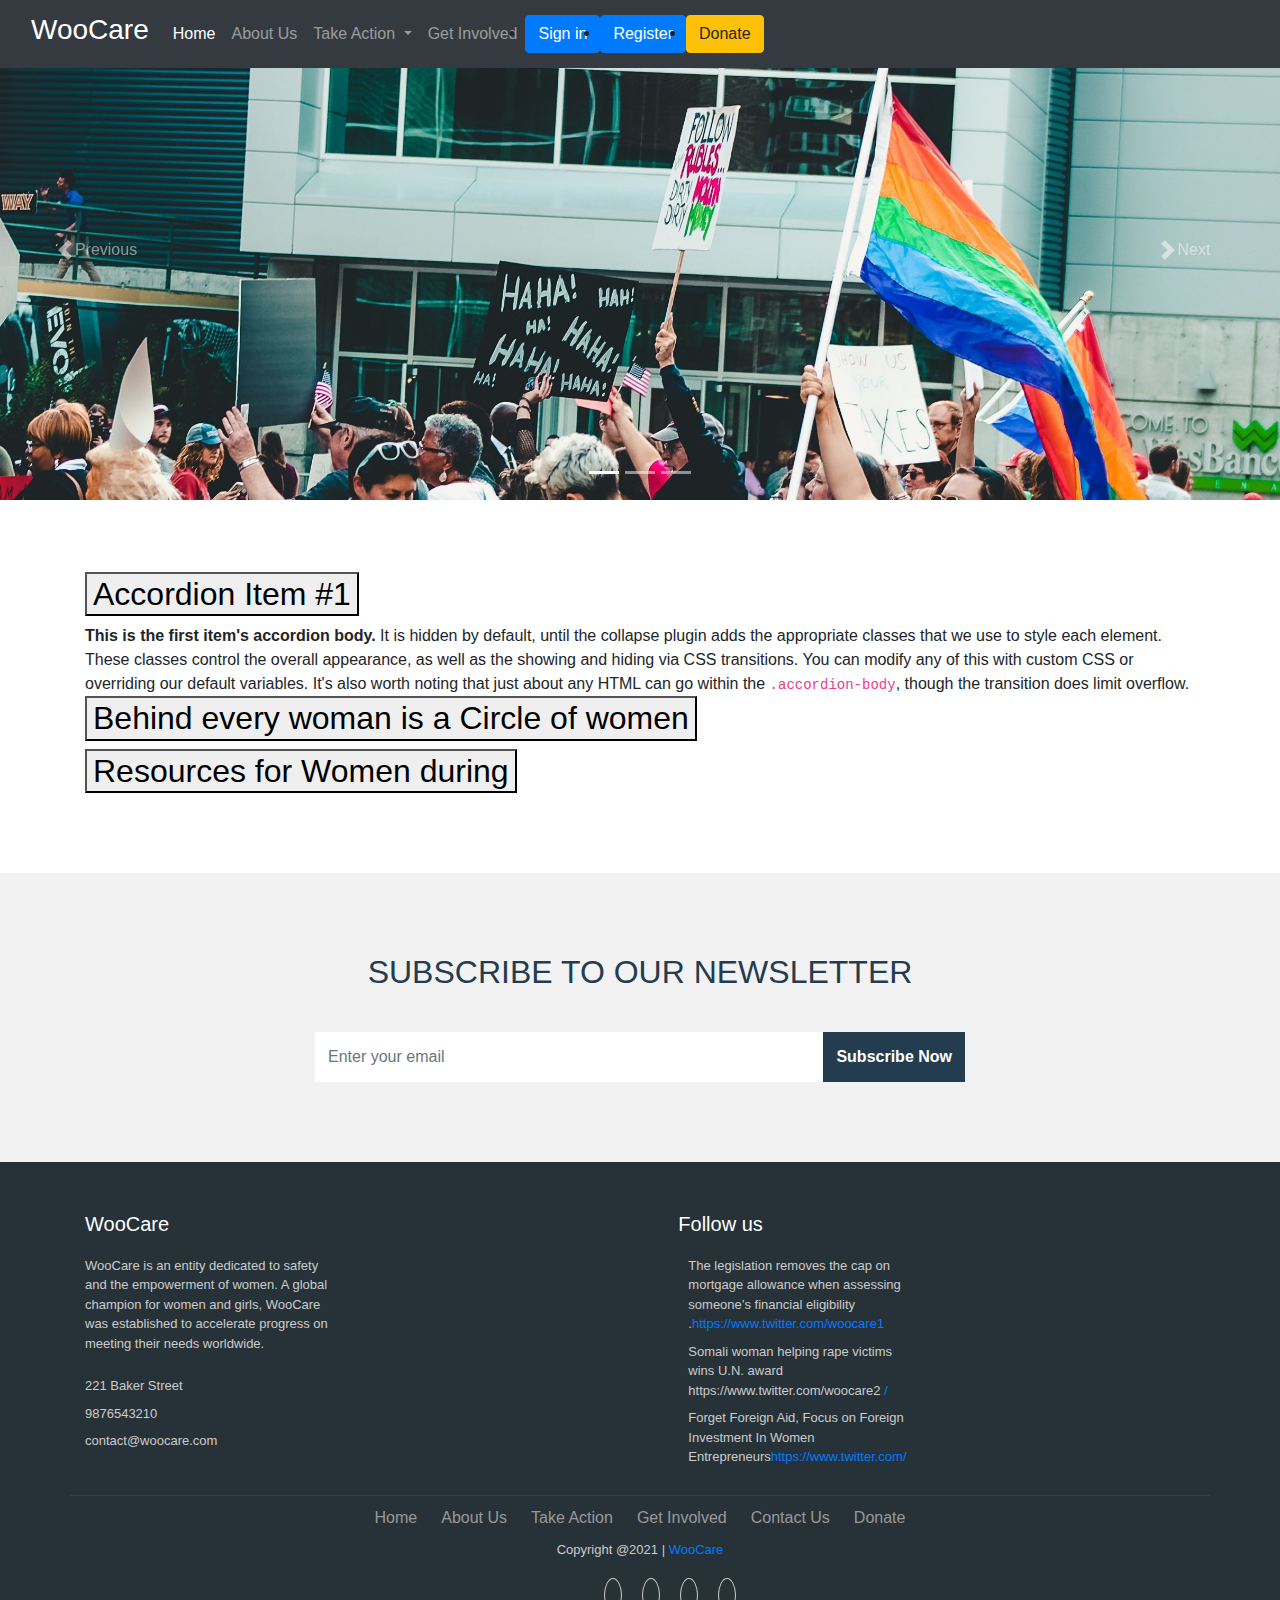
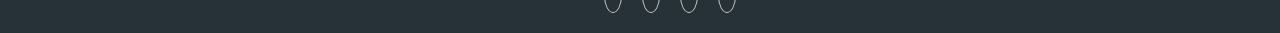
<file: index.html>
<!DOCTYPE html>
<html lang="en">
  <head>
    
    <!-- Required meta tags -->
    <meta charset="utf-8" />
    <meta name="viewport" content="width=device-width, initial-scale=1" />
    <script src="https://apis.google.com/js/platform.js" async defer></script>

    <!-- Bootstrap CSS -->
    <link
      href="https://cdn.jsdelivr.net/npm/bootstrap@5.0.0-beta1/dist/css/bootstrap.min.css"
      rel="stylesheet"
      integrity="sha384-giJF6kkoqNQ00vy+HMDP7azOuL0xtbfIcaT9wjKHr8RbDVddVHyTfAAsrekwKmP1"
      crossorigin="anonymous"
    />
    <!-- style.css file -->
    <link rel="stylesheet" href="style.css">
    <title>Hello, world!</title>
  </head>
  <body>
    <!-- navbar -->
    <nav class="navbar fixed-top navbar-expand-lg navbar-dark bg-dark">
      <div class="container-fluid">
        <a class="navbar-brand" href="#"><h3>WooCare</h3></a>
        <button
          class="navbar-toggler"
          type="button"
          data-bs-toggle="collapse"
          data-bs-target="#navbarSupportedContent"
          aria-controls="navbarSupportedContent"
          aria-expanded="false"
          aria-label="Toggle navigation"
        >
          <span class="navbar-toggler-icon"></span>
        </button>
        <div class="collapse navbar-collapse" id="navbarSupportedContent">
          <ul class="navbar-nav me-auto mb-2 mb-lg-0">
            <li class="nav-item">
              <a class="nav-link active" aria-current="page" href="index.html" color=white>Home</a>
            </li>
            <li class="nav-item">
              <a class="nav-link" href="about.html">About Us</a>
            </li>
            
            <li class="nav-item dropdown">
              <a
                class="nav-link dropdown-toggle"
                href="#"
                id="navbarDropdown"
                role="button"
                data-bs-toggle="dropdown"
                aria-expanded="false"
              >
                Take Action
              </a>
              <ul class="dropdown-menu" aria-labelledby="navbarDropdown">
                <li><a class="dropdown-item" href="Complaint.html" target="_blank">File a Complaint</a></li>
                <li><a class="dropdown-item" href="faq.html">FAQ</a></li>
                <li><hr class="dropdown-divider" /></li>
               
              </ul>
            </li>
            <li class="nav-item">
              <a
                class="nav-link enable"
                href="getinvolved.html"
                tabindex="-1"
                aria-disabled="true"
                >Get Involved</a
              >
            </li>
          </ul>
          
          <li class="nav-item">
            <button type="button" class="btn btn-primary"><a href="/login-form/login-form/login-form.html" class="sin " id="sin1">Sign in</a></button>
          </li>
          <li class="nav-item">
            <button type="button" class="btn btn-primary"><a href="/Register/register/reg-form.html" class="sin " id="sin1"  > Register</a></button>
            
          </li>
          <li class="nav-item">
            <button type="button" class="btn btn-warning">Donate</button>
          </li>
            
          </form>
        </div>
      </div>
    </nav>
    <!-- carousel -->
    <div id="carouselExampleDark" class="carousel carousel-dark slide" data-bs-ride="carousel" id="caro">
      <ol class="carousel-indicators">
        <li data-bs-target="#carouselExampleDark" data-bs-slide-to="0" class="active"></li>
        <li data-bs-target="#carouselExampleDark" data-bs-slide-to="1"></li>
        <li data-bs-target="#carouselExampleDark" data-bs-slide-to="2"></li>
      </ol>
      <div class="carousel-inner">
        <div class="carousel-item active" data-bs-interval="10000">
          <img src="img/Placeholder7.jpg" class="d-block w-100" alt="...">
          <div class="carousel-caption d-none d-md-block">
            
          </div>
        </div>
        <div class="carousel-item" data-bs-interval="2000">
          <img src="img/Placerholder4.jpg" class="d-block w-100" alt="...">
          <div class="carousel-caption d-none d-md-block">
           
          </div>
        </div>
        <div class="carousel-item">
          <img src="img/Placeholder3.jpg" class="d-block w-100" alt="...">
          <div class="carousel-caption d-none d-md-block">
            
          </div>
        </div>
      </div>
      <a class="carousel-control-prev" href="#carouselExampleDark" role="button" data-bs-slide="prev">
        <span class="carousel-control-prev-icon" aria-hidden="true"></span>
        <span class="visually-hidden">Previous</span>
      </a>
      <a class="carousel-control-next" href="#carouselExampleDark" role="button" data-bs-slide="next">
        <span class="carousel-control-next-icon" aria-hidden="true"></span>
        <span class="visually-hidden">Next</span>
      </a>
    </div>
    <br><br><br>
    <div class="container">
    <div class="accordion" id="accordionExample">
      <div class="accordion-item">
        <h2 class="accordion-header" id="headingOne">
          <button class="accordion-button" type="button" data-bs-toggle="collapse" data-bs-target="#collapseOne" aria-expanded="true" aria-controls="collapseOne">
            Accordion Item #1
          </button>
        </h2>
        <div id="collapseOne" class="accordion-collapse collapse show" aria-labelledby="headingOne" data-bs-parent="#accordionExample">
          <div class="accordion-body">
            <strong>This is the first item's accordion body.</strong> It is hidden by default, until the collapse plugin adds the appropriate classes that we use to style each element. These classes control the overall appearance, as well as the showing and hiding via CSS transitions. You can modify any of this with custom CSS or overriding our default variables. It's also worth noting that just about any HTML can go within the <code>.accordion-body</code>, though the transition does limit overflow.
          </div>
          </div>
        </div>
      </div>
      <div class="accordion-item">
        <h2 class="accordion-header" id="headingTwo">
          <button class="accordion-button collapsed" type="button" data-bs-toggle="collapse" data-bs-target="#collapseTwo" aria-expanded="false" aria-controls="collapseTwo">
            Behind every woman is a Circle of women
          </button>
        </h2>
        <div id="collapseTwo" class="accordion-collapse collapse" aria-labelledby="headingTwo" data-bs-parent="#accordionExample">
          <div class="accordion-body">
            <strong>This is the second item's accordion body.</strong> It is hidden by default, until the collapse plugin adds the appropriate classes that we use to style each element. These classes control the overall appearance, as well as the showing and hiding via CSS transitions. You can modify any of this with custom CSS or overriding our default variables. It's also worth noting that just about any HTML can go within the <code>.accordion-body</code>, though the transition does limit overflow.
          </div>
        </div>
      </div>
      <div class="accordion-item">
        <h2 class="accordion-header" id="headingThree">
          <button class="accordion-button collapsed" type="button" data-bs-toggle="collapse" data-bs-target="#collapseThree" aria-expanded="false" aria-controls="collapseThree">
            Resources for Women during
          </button>
        </h2>
        <div id="collapseThree" class="accordion-collapse collapse" aria-labelledby="headingThree" data-bs-parent="#accordionExample">
          <div class="accordion-body">
           We’re all facing new challenges at work and at home. Here are some practical resources on topics that are top of mind for women in our community.
            The coronavirus is a financial crisis for women.For millions of American households, the COVID-19 pandemic is a financial disaster. Our research reveals that this economic crisis is impacting women most of all.
            Women are burning out during COVID-19
            Our research shows that women are doing more housework and caregiving than men during the pandemic.
        </div>
      </div>
    </div>
  </div>
  <br><br><br>


    <section class="newsletter">
      <div class="container">
          <div class="row">
              <div class="col-sm-12">
                  <div class="content">
                      <form>
                          <h2>SUBSCRIBE TO OUR NEWSLETTER</h2>
                          <div class="input-group">
                              <input type="email" class="form-control" placeholder="Enter your email">
                              <span class="input-group-btn">
                                  <button class="btn" type="submit">Subscribe Now</button>
                              </span>
                          </div>
                      </form>
                  </div>
              </div>
          </div>
      </div>
  </section>




  <link href="//maxcdn.bootstrapcdn.com/bootstrap/4.1.1/css/bootstrap.min.css" rel="stylesheet" id="bootstrap-css">
  <script src="//maxcdn.bootstrapcdn.com/bootstrap/4.1.1/js/bootstrap.min.js"></script>
  <script src="//cdnjs.cloudflare.com/ajax/libs/jquery/3.2.1/jquery.min.js"></script>
  <!------ Include the above in your HEAD tag ---------->
  
  <link rel="stylesheet" href="https://stackpath.bootstrapcdn.com/bootstrap/4.1.3/css/bootstrap.min.css" integrity="sha384-MCw98/SFnGE8fJT3GXwEOngsV7Zt27NXFoaoApmYm81iuXoPkFOJwJ8ERdknLPMO" crossorigin="anonymous">
  <link rel="stylesheet" href="https://use.fontawesome.com/releases/v5.2.0/css/all.css" integrity="sha384-hWVjflwFxL6sNzntih27bfxkr27PmbbK/iSvJ+a4+0owXq79v+lsFkW54bOGbiDQ" crossorigin="anonymous">
  
  
  
  <!--footer starts from here-->
  <footer class="footer">
  <div class="container bottom_border">
  <div class="row">
  <div class=" col-sm-4 col-md col-sm-4  col-12 col">
  <h5 class="headin5_amrc col_white_amrc pt2">WooCare</h5>
  <!--headin5_amrc-->
  <p class="mb10">WooCare is an entity dedicated to safety and the empowerment of women. A global champion for women and girls, WooCare was established to accelerate progress on meeting their needs worldwide.</p>
  <p><i class="fa fa-location-arrow"></i> 221 Baker Street </p>
  <p><i class="fa fa-phone"></i>  9876543210  </p>
  <p><i class="fa fa fa-envelope"></i> contact@woocare.com  </p>
  
  
  </div>
  
  
  <div class=" col-sm-4 col-md  col-12 col dang">
    <h5 class="headin5_amrc col_white_amrc pt2 ">Follow us</h5>
    <!--headin5_amrc ends here-->
    
    <ul class="footer_ul2_amrc">
    <li><a href="#"><i class="fab fa-twitter fleft padding-right"></i> </a><p>The legislation removes the cap on mortgage allowance when assessing someone’s financial eligibility
      .<a href="#">https://www.twitter.com/woocare1</a></p></li>
    <li><a href="#"><i class="fab fa-twitter fleft padding-right"></i> </a><p>Somali woman helping rape victims wins U.N. award 
      https://www.twitter.com/woocare2
       <a href="#">/</a></p></li>
    <li><a href="#"><i class="fab fa-twitter fleft padding-right"></i> </a><p>Forget Foreign Aid, Focus on Foreign Investment In Women Entrepreneurs<a href="#">https://www.twitter.com/</a></p></li>
    </ul>
    <!--footer_ul2_amrc ends here-->
    </div>
    
  
  
  
  <div class=" col-sm-4 col-md  col-12 col">
  
  <!--footer_ul2_amrc ends here-->
  </div>
  </div>
  </div>
  
  
  <div class="container">
  <ul class="foote_bottom_ul_amrc">
  <li><a href="index.html">Home</a></li>
  <li><a href="about.html">About Us</a></li>
  <li><a href="Complaint.html">Take Action</a></li>
  <li><a href="http://webenlance.com">Get Involved</a></li>
  <li><a href="http://webenlance.com">Contact Us</a></li>
  <li><a href="http://webenlance.com">Donate</a></li>
  </ul>
  <!--foote_bottom_ul_amrc ends here-->
  <p class="text-center">Copyright @2021 |  <a href="#">WooCare</a></p>
  
  <ul class="social_footer_ul">
  <li><a href="http://webenlance.com"><i class="fab fa-facebook-f"></i></a></li>
  <li><a href="http://webenlance.com"><i class="fab fa-twitter"></i></a></li>
  <li><a href="http://webenlance.com"><i class="fab fa-linkedin"></i></a></li>
  <li><a href="http://webenlance.com"><i class="fab fa-instagram"></i></a></li>
  </ul>
  <!--social_footer_ul ends here-->
  </div>
  
  </footer>
  
  
  <script src="https://code.jquery.com/jquery-3.3.1.slim.min.js" integrity="sha384-q8i/X+965DzO0rT7abK41JStQIAqVgRVzpbzo5smXKp4YfRvH+8abtTE1Pi6jizo" crossorigin="anonymous"></script>
  <script src="https://cdnjs.cloudflare.com/ajax/libs/popper.js/1.14.3/umd/popper.min.js" integrity="sha384-ZMP7rVo3mIykV+2+9J3UJ46jBk0WLaUAdn689aCwoqbBJiSnjAK/l8WvCWPIPm49" crossorigin="anonymous"></script>
  <script src="https://stackpath.bootstrapcdn.com/bootstrap/4.1.3/js/bootstrap.min.js" integrity="sha384-ChfqqxuZUCnJSK3+MXmPNIyE6ZbWh2IMqE241rYiqJxyMiZ6OW/JmZQ5stwEULTy" crossorigin="anonymous"></script>

    <!-- Optional JavaScript; choose one of the two! -->

    <!-- Option 1: Bootstrap Bundle with Popper -->
    <script
      src="https://cdn.jsdelivr.net/npm/bootstrap@5.0.0-beta1/dist/js/bootstrap.bundle.min.js"
      integrity="sha384-ygbV9kiqUc6oa4msXn9868pTtWMgiQaeYH7/t7LECLbyPA2x65Kgf80OJFdroafW"
      crossorigin="anonymous"
    ></script>

    <!-- Option 2: Separate Popper and Bootstrap JS -->
    <!--
    <script src="https://cdn.jsdelivr.net/npm/@popperjs/core@2.5.4/dist/umd/popper.min.js" integrity="sha384-q2kxQ16AaE6UbzuKqyBE9/u/KzioAlnx2maXQHiDX9d4/zp8Ok3f+M7DPm+Ib6IU" crossorigin="anonymous"></script>
    <script src="https://cdn.jsdelivr.net/npm/bootstrap@5.0.0-beta1/dist/js/bootstrap.min.js" integrity="sha384-pQQkAEnwaBkjpqZ8RU1fF1AKtTcHJwFl3pblpTlHXybJjHpMYo79HY3hIi4NKxyj" crossorigin="anonymous"></script>
    -->

  </body>
</html>
</file>
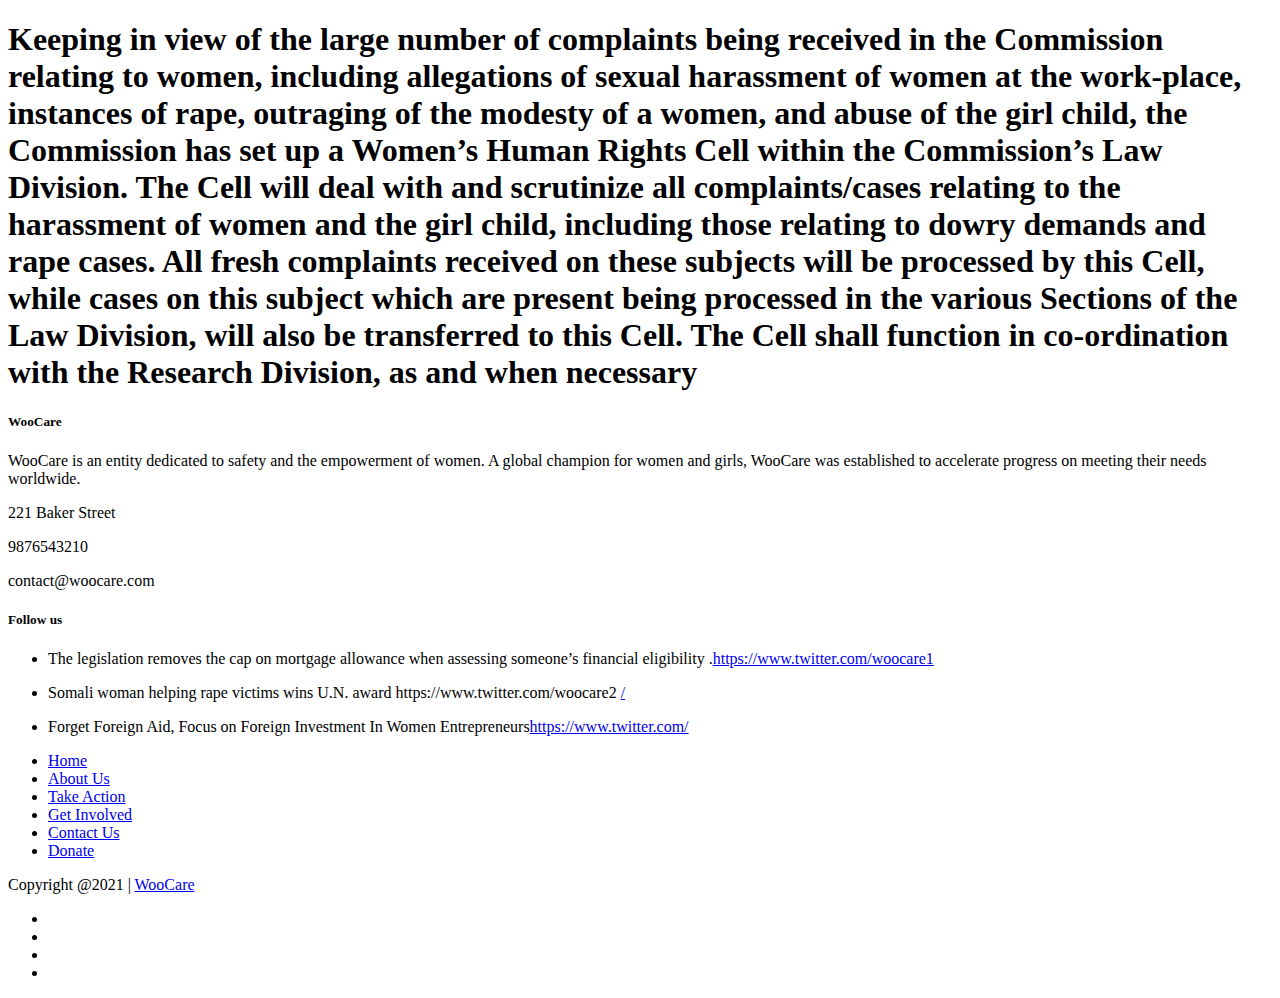
<file: about.html>
<!DOCTYPE html>
<html>
<head>
<meta name="viewport" content="width=device-width, initial-scale=1">
</head>
<body>
    <h1>Keeping in view of the large number of complaints being received in the Commission relating to women, including allegations of sexual harassment of 
      women at the work-place, instances of rape, outraging of the modesty of a women, and abuse of the girl child, the Commission
       has set up a Women’s Human Rights Cell within the Commission’s Law Division. The Cell will deal with and scrutinize all 
       complaints/cases relating to the harassment of women and the girl child, including those relating to dowry demands and rape cases. 
       All fresh complaints received on these subjects will be processed by this Cell, while cases on this subject which are present being
        processed in the various Sections of the Law Division, will also be transferred to this Cell. The Cell shall function in co-ordination with the Research Division, as and when necessary </h1>
        
    
    
  <!--footer starts from here-->
  <footer class="footer">
    <div class="container bottom_border">
    <div class="row">
    <div class=" col-sm-4 col-md col-sm-4  col-12 col">
    <h5 class="headin5_amrc col_white_amrc pt2">WooCare</h5>
    <!--headin5_amrc-->
    <p class="mb10">WooCare is an entity dedicated to safety and the empowerment of women. A global champion for women and girls, WooCare was established to accelerate progress on meeting their needs worldwide.</p>
    <p><i class="fa fa-location-arrow"></i> 221 Baker Street </p>
    <p><i class="fa fa-phone"></i>  9876543210  </p>
    <p><i class="fa fa fa-envelope"></i> contact@woocare.com  </p>
    
    
    </div>
    
    
    <div class=" col-sm-4 col-md  col-12 col dang">
      <h5 class="headin5_amrc col_white_amrc pt2 ">Follow us</h5>
      <!--headin5_amrc ends here-->
      
      <ul class="footer_ul2_amrc">
      <li><a href="#"><i class="fab fa-twitter fleft padding-right"></i> </a><p>The legislation removes the cap on mortgage allowance when assessing someone’s financial eligibility
        .<a href="#">https://www.twitter.com/woocare1</a></p></li>
      <li><a href="#"><i class="fab fa-twitter fleft padding-right"></i> </a><p>Somali woman helping rape victims wins U.N. award 
        https://www.twitter.com/woocare2
         <a href="#">/</a></p></li>
      <li><a href="#"><i class="fab fa-twitter fleft padding-right"></i> </a><p>Forget Foreign Aid, Focus on Foreign Investment In Women Entrepreneurs<a href="#">https://www.twitter.com/</a></p></li>
      </ul>
      <!--footer_ul2_amrc ends here-->
      </div>
      
    
    
    
    <div class=" col-sm-4 col-md  col-12 col">
    
    <!--footer_ul2_amrc ends here-->
    </div>
    </div>
    </div>
    
    
    <div class="container">
    <ul class="foote_bottom_ul_amrc">
    <li><a href="index.html">Home</a></li>
    <li><a href="about.html">About Us</a></li>
    <li><a href="Complaint.html">Take Action</a></li>
    <li><a href="http://webenlance.com">Get Involved</a></li>
    <li><a href="http://webenlance.com">Contact Us</a></li>
    <li><a href="http://webenlance.com">Donate</a></li>
    </ul>
    <!--foote_bottom_ul_amrc ends here-->
    <p class="text-center">Copyright @2021 |  <a href="#">WooCare</a></p>
    
    <ul class="social_footer_ul">
    <li><a href="http://webenlance.com"><i class="fab fa-facebook-f"></i></a></li>
    <li><a href="http://webenlance.com"><i class="fab fa-twitter"></i></a></li>
    <li><a href="http://webenlance.com"><i class="fab fa-linkedin"></i></a></li>
    <li><a href="http://webenlance.com"><i class="fab fa-instagram"></i></a></li>
    </ul>
    <!--social_footer_ul ends here-->
    </div>
    
    </footer>
    
    </head>
        <body>
</file>
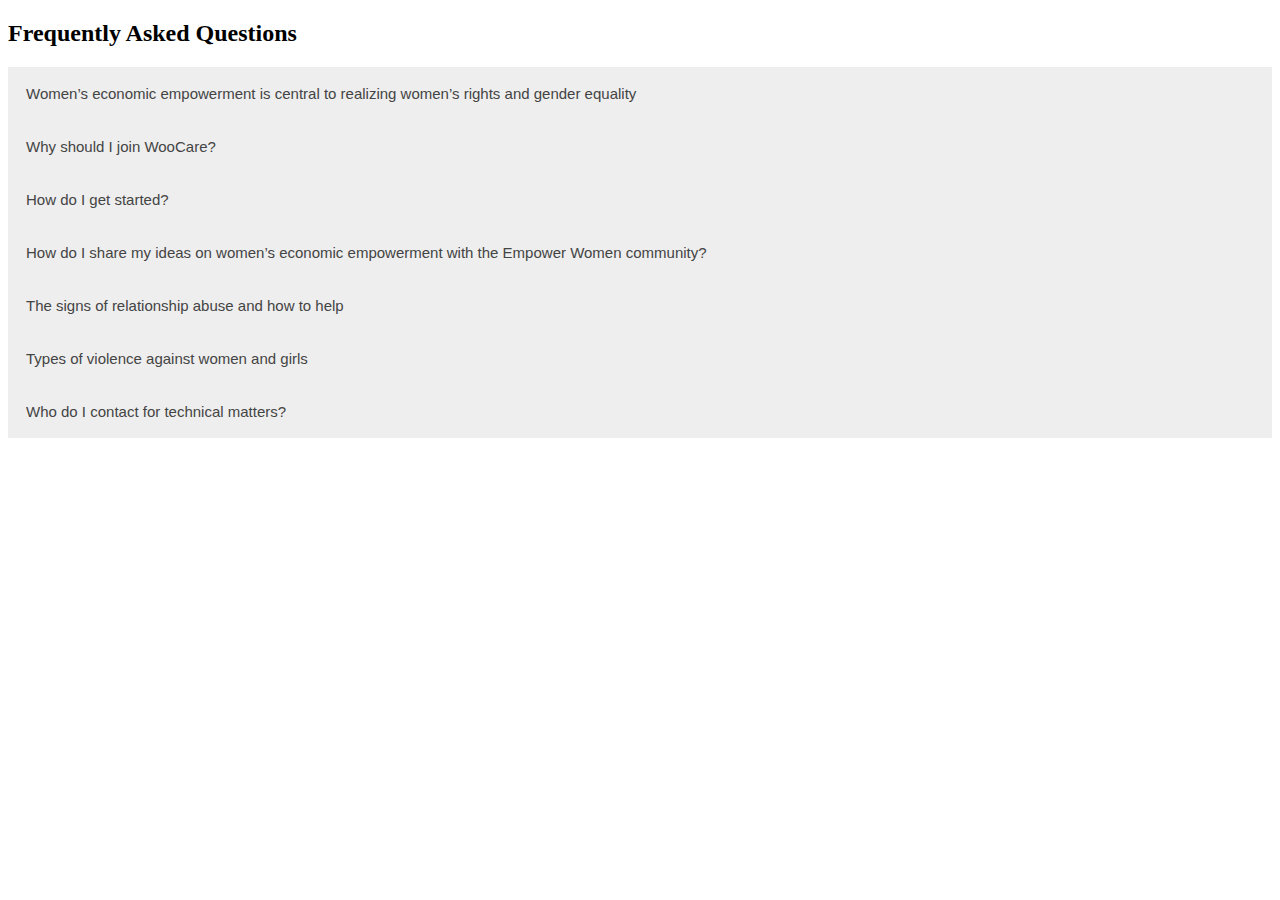
<file: faq.html>
<!DOCTYPE html>
<html>
<head>
<meta name="viewport" content="width=device-width, initial-scale=1">
<style>
.accordion {
  background-color: #eee;
  color: #444;
  cursor: pointer;
  padding: 18px;
  width: 100%;
  border: none;
  text-align: left;
  outline: none;
  font-size: 15px;
  transition: 0.4s;
}

.active, .accordion:hover {
  background-color: #ccc;
}

.panel {
  padding: 0 18px;
  background-color: white;
  max-height: 0;
  overflow: hidden;
  transition: max-height 0.2s ease-out;
}
</style>
</head>
<body>

<h2>Frequently Asked Questions</h2>


<button class="accordion">Women’s economic empowerment is central to realizing women’s rights and gender equality</button>
<div class="panel">
  <p>Women’s economic empowerment includes women’s ability to participate equally in existing markets; their access to and control over productive resources, access to decent work, control over their own time, lives and bodies; and increased voice, agency and meaningful participation in economic decision-making at all levels from the household to international institutions.</p>
</div>

<button class="accordion">Why should I join WooCare?</button>
<div class="panel">
  <p>By joining WooCare, you will have access to world expertise, drive innovation with creative ideas and partnerships, enhance your professional visibility, improve your knowledge on women’s economic empowerment and access resources in the Learning Center. Being a member will enable you to: Connect with other members, Share and download resources, Post comments in the Knowledge Library and Knowledge Circles. You will also benefit from learning opportunities in the Learning Center.</p>
</div>   

<button class="accordion">How do I get started?</button>
<div class="panel">
  <p> To get started and become our community member, please register. Once you have registered, you will receive an email with a verification link.</p>
</div>

<button class="accordion">How do I share my ideas on women’s economic empowerment with the Empower Women community?</button>
<div class="panel">
  <p>Share your ideas in the “Open Ideas and Questions for Women’s Economic Empowerment” Circle. Do you have an idea or concrete experience about how to empower women economically and improve their economic situations? Make your idea an opportunity visible for everyone and get feedback and suggestions to improve your original idea and start to take action in your community. It is your turn to create this opportunity into a reality for women! Our key values are discussions that are inclusive, collaborative and community-driven. </p>
</div>

<button class="accordion">The signs of relationship abuse and how to help</button>
<div class="panel">
  <p>Violence against women is a human rights violation that takes place every single day around the world. Globally, one in three women experiences physical or sexual violence, mostly by an intimate partner. While domestic violence and abuse are sometimes hidden, if we know the signs of an abusive relationship, we may be able to recognize it better and seek or offer help.</p>
</div>
<button class="accordion">Types of violence against women and girls</button>
<div class="panel">
  <p>Violence against women is one of the world’s most prevalent human rights violations, taking place every day, many times over, in every corner of the globe. This glossary provides an overview of the many forms of violence against women and girls, along with other commonly used terms.</p>
</div>
<button class="accordion">Who do I contact for technical matters?</button>
<div class="panel">
  <p>Please contact us at empower.women@woocare.org and indicate in email subject line “Technical issue" </p>
</div>



<script>
var acc = document.getElementsByClassName("accordion");
var i;

for (i = 0; i < acc.length; i++) {
  acc[i].addEventListener("click", function() {
    this.classList.toggle("active");
    var panel = this.nextElementSibling;
    if (panel.style.maxHeight) {
      panel.style.maxHeight = null;
    } else {
      panel.style.maxHeight = panel.scrollHeight + "px";
    } 
  });
}
</script>

</body>
</html>
</file>
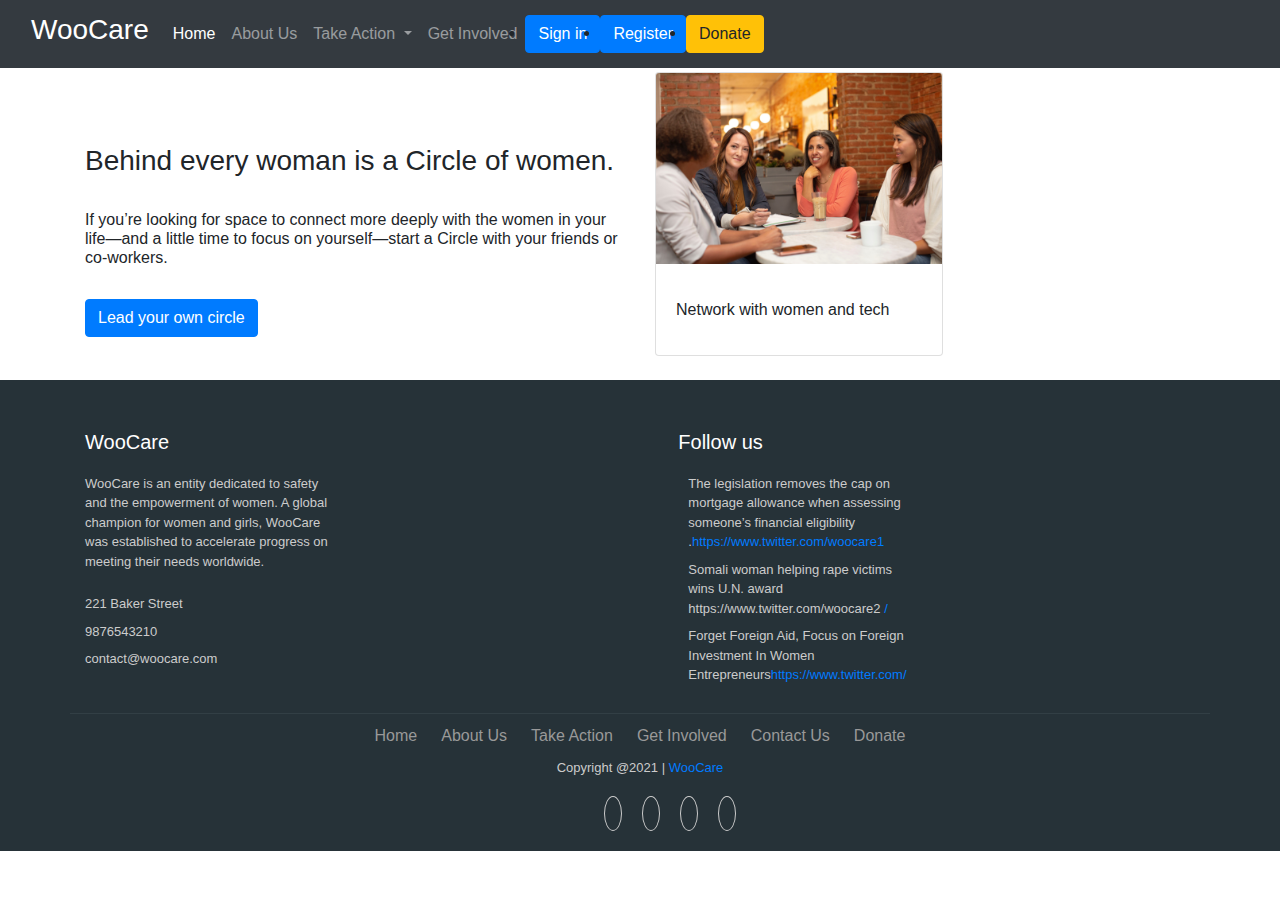
<file: getinvolved.html>
<!DOCTYPE html>
<html lang="en">
  <head>
    
    <!-- Required meta tags -->
    <meta charset="utf-8" />
    <meta name="viewport" content="width=device-width, initial-scale=1" />
    <script src="https://apis.google.com/js/platform.js" async defer></script>

    <!-- Bootstrap CSS -->
    <link
      href="https://cdn.jsdelivr.net/npm/bootstrap@5.0.0-beta1/dist/css/bootstrap.min.css"
      rel="stylesheet"
      integrity="sha384-giJF6kkoqNQ00vy+HMDP7azOuL0xtbfIcaT9wjKHr8RbDVddVHyTfAAsrekwKmP1"
      crossorigin="anonymous"
    />
    <!-- style.css file -->
    <link rel="stylesheet" href="style.css">
    <title>Hello, world!</title>
  </head>
  <body>
    <!-- navbar -->
    <nav class="navbar fixed-top navbar-expand-lg navbar-dark bg-dark">
      <div class="container-fluid">
        <a class="navbar-brand" href="#"><h3>WooCare</h3></a>
        <button
          class="navbar-toggler"
          type="button"
          data-bs-toggle="collapse"
          data-bs-target="#navbarSupportedContent"
          aria-controls="navbarSupportedContent"
          aria-expanded="false"
          aria-label="Toggle navigation"
        >
          <span class="navbar-toggler-icon"></span>
        </button>
        <div class="collapse navbar-collapse" id="navbarSupportedContent">
          <ul class="navbar-nav me-auto mb-2 mb-lg-0">
            <li class="nav-item">
              <a class="nav-link active" aria-current="page" href="index.html" color=white>Home</a>
            </li>
            <li class="nav-item">
              <a class="nav-link" href="about.html">About Us</a>
            </li>
            
            <li class="nav-item dropdown">
              <a
                class="nav-link dropdown-toggle"
                href="#"
                id="navbarDropdown"
                role="button"
                data-bs-toggle="dropdown"
                aria-expanded="false"
              >
                Take Action
              </a>
              <ul class="dropdown-menu" aria-labelledby="navbarDropdown">
                <li><a class="dropdown-item" href="Complaint.html" target="_blank">File a Complaint</a></li>
                <li><a class="dropdown-item" href="faq.html">FAQ</a></li>
                <li><hr class="dropdown-divider" /></li>
               
              </ul>
            </li>
            <li class="nav-item">
              <a
                class="nav-link enable"
                href="getinvolved.html"
                tabindex="-1"
                aria-disabled="true"
                >Get Involved</a
              >
            </li>
          </ul>
          
          <li class="nav-item">
            <button type="button" class="btn btn-primary"><a href="/login-form/login-form/login-form.html" class="sin " id="sin1">Sign in</a></button>
          </li>
          <li class="nav-item">
            <button type="button" class="btn btn-primary"><a href="/Register/register/reg-form.html" class="sin " id="sin1"  > Register</a></button>
            
          </li>
          <li class="nav-item">
            <button type="button" class="btn btn-warning">Donate</button>
          </li>
            
          </form>
        </div>
      </div>
    </nav>
    
    <br><br><br>
    <div class="container">
        <div class="row">
          <div class="col">
            <br><br><br>
           
           <h3> Behind every woman is a Circle of women.</h3><br>
           <h6>If you’re looking for space to connect more deeply with the women in your life—and a little time to focus on yourself—start a Circle with your friends or co-workers.</h6><br>
           <button type="button" class="btn btn-primary">Lead your own circle</button>
           <br>
          </div>
          
          <div class="col">
            <div class="card" style="width: 18rem;">
                <img src="/img/pic1.jpg" class="card-img-top" alt="...">
                <div class="card-body">
                  
                  <p class="card-text"><h6>Network with women and tech</h6></p>
                  
                </div>
              </div>
          </div>
        </div>
        </div></div>

 






  <link href="//maxcdn.bootstrapcdn.com/bootstrap/4.1.1/css/bootstrap.min.css" rel="stylesheet" id="bootstrap-css">
  <script src="//maxcdn.bootstrapcdn.com/bootstrap/4.1.1/js/bootstrap.min.js"></script>
  <script src="//cdnjs.cloudflare.com/ajax/libs/jquery/3.2.1/jquery.min.js"></script>
  <!------ Include the above in your HEAD tag ---------->
  
  <link rel="stylesheet" href="https://stackpath.bootstrapcdn.com/bootstrap/4.1.3/css/bootstrap.min.css" integrity="sha384-MCw98/SFnGE8fJT3GXwEOngsV7Zt27NXFoaoApmYm81iuXoPkFOJwJ8ERdknLPMO" crossorigin="anonymous">
  <link rel="stylesheet" href="https://use.fontawesome.com/releases/v5.2.0/css/all.css" integrity="sha384-hWVjflwFxL6sNzntih27bfxkr27PmbbK/iSvJ+a4+0owXq79v+lsFkW54bOGbiDQ" crossorigin="anonymous">
  
  <br>
  
  <!--footer starts from here-->
  <footer class="footer">
  <div class="container bottom_border">
  <div class="row">
  <div class=" col-sm-4 col-md col-sm-4  col-12 col">
  <h5 class="headin5_amrc col_white_amrc pt2">WooCare</h5>
  <!--headin5_amrc-->
  <p class="mb10">WooCare is an entity dedicated to safety and the empowerment of women. A global champion for women and girls, WooCare was established to accelerate progress on meeting their needs worldwide.</p>
  <p><i class="fa fa-location-arrow"></i> 221 Baker Street </p>
  <p><i class="fa fa-phone"></i>  9876543210  </p>
  <p><i class="fa fa fa-envelope"></i> contact@woocare.com  </p>
  
  
  </div>
  
  
  <div class=" col-sm-4 col-md  col-12 col dang">
    <h5 class="headin5_amrc col_white_amrc pt2 ">Follow us</h5>
    <!--headin5_amrc ends here-->
    
    <ul class="footer_ul2_amrc">
    <li><a href="#"><i class="fab fa-twitter fleft padding-right"></i> </a><p>The legislation removes the cap on mortgage allowance when assessing someone’s financial eligibility
      .<a href="#">https://www.twitter.com/woocare1</a></p></li>
    <li><a href="#"><i class="fab fa-twitter fleft padding-right"></i> </a><p>Somali woman helping rape victims wins U.N. award 
      https://www.twitter.com/woocare2
       <a href="#">/</a></p></li>
    <li><a href="#"><i class="fab fa-twitter fleft padding-right"></i> </a><p>Forget Foreign Aid, Focus on Foreign Investment In Women Entrepreneurs<a href="#">https://www.twitter.com/</a></p></li>
    </ul>
    <!--footer_ul2_amrc ends here-->
    </div>
    
  
  
  
  <div class=" col-sm-4 col-md  col-12 col">
  
  <!--footer_ul2_amrc ends here-->
  </div>
  </div>
  </div>
  
  
  <div class="container">
  <ul class="foote_bottom_ul_amrc">
  <li><a href="index.html">Home</a></li>
  <li><a href="about.html">About Us</a></li>
  <li><a href="Complaint.html">Take Action</a></li>
  <li><a href="http://webenlance.com">Get Involved</a></li>
  <li><a href="http://webenlance.com">Contact Us</a></li>
  <li><a href="http://webenlance.com">Donate</a></li>
  </ul>
  <!--foote_bottom_ul_amrc ends here-->
  <p class="text-center">Copyright @2021 |  <a href="#">WooCare</a></p>
  
  <ul class="social_footer_ul">
  <li><a href="http://webenlance.com"><i class="fab fa-facebook-f"></i></a></li>
  <li><a href="http://webenlance.com"><i class="fab fa-twitter"></i></a></li>
  <li><a href="http://webenlance.com"><i class="fab fa-linkedin"></i></a></li>
  <li><a href="http://webenlance.com"><i class="fab fa-instagram"></i></a></li>
  </ul>
  <!--social_footer_ul ends here-->
  </div>
  
  </footer>
  
  
  <script src="https://code.jquery.com/jquery-3.3.1.slim.min.js" integrity="sha384-q8i/X+965DzO0rT7abK41JStQIAqVgRVzpbzo5smXKp4YfRvH+8abtTE1Pi6jizo" crossorigin="anonymous"></script>
  <script src="https://cdnjs.cloudflare.com/ajax/libs/popper.js/1.14.3/umd/popper.min.js" integrity="sha384-ZMP7rVo3mIykV+2+9J3UJ46jBk0WLaUAdn689aCwoqbBJiSnjAK/l8WvCWPIPm49" crossorigin="anonymous"></script>
  <script src="https://stackpath.bootstrapcdn.com/bootstrap/4.1.3/js/bootstrap.min.js" integrity="sha384-ChfqqxuZUCnJSK3+MXmPNIyE6ZbWh2IMqE241rYiqJxyMiZ6OW/JmZQ5stwEULTy" crossorigin="anonymous"></script>

    <!-- Optional JavaScript; choose one of the two! -->

    <!-- Option 1: Bootstrap Bundle with Popper -->
    <script
      src="https://cdn.jsdelivr.net/npm/bootstrap@5.0.0-beta1/dist/js/bootstrap.bundle.min.js"
      integrity="sha384-ygbV9kiqUc6oa4msXn9868pTtWMgiQaeYH7/t7LECLbyPA2x65Kgf80OJFdroafW"
      crossorigin="anonymous"
    ></script>

    <!-- Option 2: Separate Popper and Bootstrap JS -->
    <!--
    <script src="https://cdn.jsdelivr.net/npm/@popperjs/core@2.5.4/dist/umd/popper.min.js" integrity="sha384-q2kxQ16AaE6UbzuKqyBE9/u/KzioAlnx2maXQHiDX9d4/zp8Ok3f+M7DPm+Ib6IU" crossorigin="anonymous"></script>
    <script src="https://cdn.jsdelivr.net/npm/bootstrap@5.0.0-beta1/dist/js/bootstrap.min.js" integrity="sha384-pQQkAEnwaBkjpqZ8RU1fF1AKtTcHJwFl3pblpTlHXybJjHpMYo79HY3hIi4NKxyj" crossorigin="anonymous"></script>
    -->

  </body>
</html>
</file>
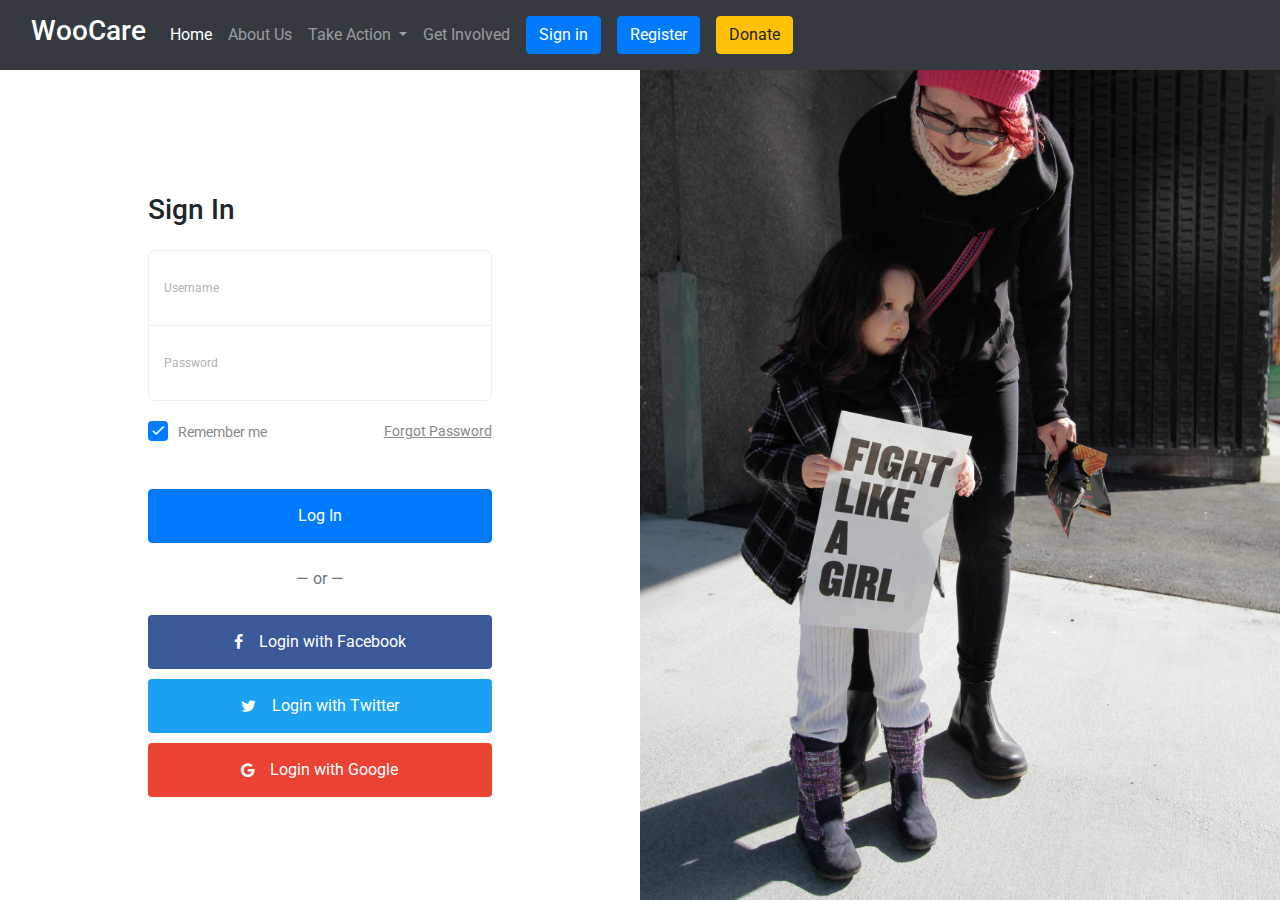
<file: login-form.html>
<!doctype html>
<html lang="en">
  <head>
    <!-- Required meta tags -->
    <meta charset="utf-8">
    <meta name="viewport" content="width=device-width, initial-scale=1, shrink-to-fit=no">
    <!-- Bootstrap CSS -->
    <link
      href="https://cdn.jsdelivr.net/npm/bootstrap@5.0.0-beta1/dist/css/bootstrap.min.css"
      rel="stylesheet"
      integrity="sha384-giJF6kkoqNQ00vy+HMDP7azOuL0xtbfIcaT9wjKHr8RbDVddVHyTfAAsrekwKmP1"
      crossorigin="anonymous"
    />
    <link href="https://fonts.googleapis.com/css?family=Roboto:300,400&display=swap" rel="stylesheet">

    <link rel="stylesheet" href="fonts/icomoon/style.css">

    <link rel="stylesheet" href="css/owl.carousel.min.css">

    <!-- Bootstrap CSS -->
    <link rel="stylesheet" href="css/bootstrap.min.css">
    
    <!-- Style -->
    <link rel="stylesheet" href="css/style.css">

    <title>Login</title>
  </head>
  <body>
        <!-- navbar -->
        <nav class="navbar fixed-top navbar-expand-lg navbar-dark bg-dark">
          <div class="container-fluid">
            <a class="navbar-brand" href="#"><h3>WooCare</h3></a>
            <button
              class="navbar-toggler"
              type="button"
              data-bs-toggle="collapse"
              data-bs-target="#navbarSupportedContent"
              aria-controls="navbarSupportedContent"
              aria-expanded="false"
              aria-label="Toggle navigation"
            >
              <span class="navbar-toggler-icon"></span>
            </button>
            <div class="collapse navbar-collapse" id="navbarSupportedContent">
              <ul class="navbar-nav me-auto mb-2 mb-lg-0">
                <li class="nav-item">
                  <a class="nav-link active" aria-current="page" href="/index.html" color=white>Home</a>
                </li> 
                <li class="nav-item">
                  <a class="nav-link" href="#">About Us</a>
                </li>
                
                <li class="nav-item dropdown">
                  <a
                    class="nav-link dropdown-toggle"
                    href="/Complaint.html"
                    id="navbarDropdown"
                    role="button"
                    data-bs-toggle="dropdown"
                    aria-expanded="false"
                  >
                    Take Action
                  </a>
                  <ul class="dropdown-menu" aria-labelledby="navbarDropdown">
                    <li><a class="dropdown-item" href="/Complaint.html" target="_blank">File a Complaint</a></li>
                    <li><a class="dropdown-item" href="#">How to file a Complaint</a></li>
                    <li><hr class="dropdown-divider" /></li>
                   
                  </ul>
                </li>
                <li class="nav-item">
                  <a
                    class="nav-link enable"
                    href="#"
                    tabindex="-1"
                    aria-disabled="true"
                    >Get Involved</a
                  >
                </li>
              </ul>
              
              <li class="nav-item">
                <button type="button" class="btn btn-primary" id="login-btn"><a href="/login-form/login-form/login-form.html" color= white class="sin " id="sin1">Sign in</a></button>
              </li>
              <li class="nav-item">
                <button type="button" class="btn btn-primary"><a href="/Register/register/reg-form.html" color= white class="sin " id="sin1">Register</a></button>
              </li>
              <li class="nav-item">
                <button type="button" class="btn btn-warning">Donate</button>
              </li>
                
              </form>
            </div>
          </div>
        </nav>
  

  <div class="d-lg-flex half">
    <div class="bg order-1 order-md-2" style="background-image: url('images/bg_1.jpg');"></div>
    <div class="contents order-2 order-md-1">

      <div class="container">
        <div class="row align-items-center justify-content-center">
          <div class="col-md-7">
            <div class="mb-4">
              <h3>Sign In</h3>
              <p class="mb-4"> </p>
            </div>
            <form action="#" method="post">
              <div class="form-group first">
                <label for="username">Username</label>
                <input type="text" class="form-control" id="username">

              </div>
              <div class="form-group last mb-3">
                <label for="password">Password</label>
                <input type="password" class="form-control" id="password">
                
              </div>
              
              <div class="d-flex mb-5 align-items-center">
                <label class="control control--checkbox mb-0"><span class="caption">Remember me</span>
                  <input type="checkbox" checked="checked"/>
                  <div class="control__indicator"></div>
                </label>
                <span class="ml-auto"><a href="#" class="forgot-pass">Forgot Password</a></span> 
              </div>

              <input type="submit" value="Log In" class="btn btn-block btn-primary">

              <span class="d-block text-center my-4 text-muted">&mdash; or &mdash;</span>
              
              <div class="social-login">
                <a href="#" class="facebook btn d-flex justify-content-center align-items-center">
                  <span class="icon-facebook mr-3"></span> Login with Facebook
                </a>
                <a href="#" class="twitter btn d-flex justify-content-center align-items-center">
                  <span class="icon-twitter mr-3"></span> Login with  Twitter
                </a>

                
                <a href="#" class="google btn d-flex justify-content-center align-items-center">
                  <span class="icon-google mr-3"></span> Login with  Google
                </a>
              </div>
            </form>
          </div>
        </div>
      </div>
    </div>

    
  </div>
    
    

    <script src="js/jquery-3.3.1.min.js"></script>
    <script src="js/popper.min.js"></script>
    <script src="js/bootstrap.min.js"></script>
    <script src="js/main.js"></script>
  </body>
</html>
</file>
<file: style.css>
.carousel .carousel-item {
    height: 500px;
  }
  a.sin#sin1{
    text-decoration: none;
    color: rgb(255, 255, 255);
    list-style-type: none;
    
  }
  .carousel-item img {
      position: absolute;
      object-fit:cover;
      top: 0;
      left: 0;
      min-height: 500px;
  }
  .newsletter {
    padding: 80px 0;
    background: #f2f2f2;
    }
    
    .newsletter .content {
    max-width: 650px;
    margin: 0 auto;
    text-align: center;
    position: relative;
    z-index: 2; }
    .newsletter .content h2 {
    color: #243c4f;
    margin-bottom: 40px; }
    .newsletter .content .form-control {
    height: 50px;
    border-color: #ffffff;
    border-radius:0;
    }
    .newsletter .content.form-control:focus {
    box-shadow: none;
    border: 2px solid #243c4f;
    }
    .newsletter .content .btn {
    min-height: 50px; 
    border-radius:0;
    background: #243c4f;
    color: #fff;
    font-weight:600;
    }
/*footer*/
.col_white_amrc { color:#FFF;}
footer { width:100%; background-color:#263238; min-height:250px; padding:10px 0px 25px 0px ;}
.pt2 { padding-top:40px ; margin-bottom:20px ;}
footer p { font-size:13px; color:#CCC; padding-bottom:0px; margin-bottom:8px;}
.mb10 { padding-bottom:15px ; align-items: centre;}
.footer_ul_amrc { margin:0px ; list-style-type:none ; font-size:14px; padding:0px 0px 10px 0px ; }
.footer_ul_amrc li {padding:0px 0px 5px 0px;}
.footer_ul_amrc li a{ color:#CCC;}
.footer_ul_amrc li a:hover{ color:#fff; text-decoration:none;}
.fleft { float:left;}
.padding-right { padding-right:10px; }

.footer_ul2_amrc {margin:0px; list-style-type:none; padding:0px;}
.footer_ul2_amrc li p { display:table; }
.footer_ul2_amrc li a:hover { text-decoration:none;}
.footer_ul2_amrc li i { margin-top:5px;}

.bottom_border { border-bottom:1px solid #323f45; padding-bottom:20px;}
.foote_bottom_ul_amrc {
	list-style-type:none;
	padding:0px;
	display:table;
	margin-top: 10px;
	margin-right: auto;
	margin-bottom: 10px;
	margin-left: auto;
}
.foote_bottom_ul_amrc li { display:inline;}
.foote_bottom_ul_amrc li a { color:#999; margin:0 12px;}

.social_footer_ul { display:table; margin:15px auto 0 auto; list-style-type:none;  }
.social_footer_ul li { padding-left:20px; padding-top:10px; float:left; }
.social_footer_ul li a { color:#CCC; border:1px solid #CCC; padding:8px;border-radius:50%;}
.social_footer_ul li i {  width:20px; height:20px; text-align:center;}



div.dang{
  margin-left: 20rem;
}ang{
  margin-left: 20rem;
}ang{
  margin-left: 20rem;
}ang{
  margin-left: 20rem;
}ang{
  margin-left: 20rem;
}ang{
  margin-left: 20rem;
}ang{
  margin-left: 20rem;
}
</file>
<file: fonts/icomoon/style.css>
@font-face {
  font-family: 'icomoon';
  src:  url('fonts/icomoon.eot?10si43');
  src:  url('fonts/icomoon.eot?10si43#iefix') format('embedded-opentype'),
    url('fonts/icomoon.ttf?10si43') format('truetype'),
    url('fonts/icomoon.woff?10si43') format('woff'),
    url('fonts/icomoon.svg?10si43#icomoon') format('svg');
  font-weight: normal;
  font-style: normal;
}

[class^="icon-"], [class*=" icon-"] {
  /* use !important to prevent issues with browser extensions that change fonts */
  font-family: 'icomoon' !important;
  speak: none;
  font-style: normal;
  font-weight: normal;
  font-variant: normal;
  text-transform: none;
  line-height: 1;

  /* Better Font Rendering =========== */
  -webkit-font-smoothing: antialiased;
  -moz-osx-font-smoothing: grayscale;
}

.icon-asterisk:before {
  content: "\f069";
}
.icon-plus:before {
  content: "\f067";
}
.icon-question:before {
  content: "\f128";
}
.icon-minus:before {
  content: "\f068";
}
.icon-glass:before {
  content: "\f000";
}
.icon-music:before {
  content: "\f001";
}
.icon-search:before {
  content: "\f002";
}
.icon-envelope-o:before {
  content: "\f003";
}
.icon-heart:before {
  content: "\f004";
}
.icon-star:before {
  content: "\f005";
}
.icon-star-o:before {
  content: "\f006";
}
.icon-user:before {
  content: "\f007";
}
.icon-film:before {
  content: "\f008";
}
.icon-th-large:before {
  content: "\f009";
}
.icon-th:before {
  content: "\f00a";
}
.icon-th-list:before {
  content: "\f00b";
}
.icon-check:before {
  content: "\f00c";
}
.icon-close:before {
  content: "\f00d";
}
.icon-remove:before {
  content: "\f00d";
}
.icon-times:before {
  content: "\f00d";
}
.icon-search-plus:before {
  content: "\f00e";
}
.icon-search-minus:before {
  content: "\f010";
}
.icon-power-off:before {
  content: "\f011";
}
.icon-signal:before {
  content: "\f012";
}
.icon-cog:before {
  content: "\f013";
}
.icon-gear:before {
  content: "\f013";
}
.icon-trash-o:before {
  content: "\f014";
}
.icon-home:before {
  content: "\f015";
}
.icon-file-o:before {
  content: "\f016";
}
.icon-clock-o:before {
  content: "\f017";
}
.icon-road:before {
  content: "\f018";
}
.icon-download:before {
  content: "\f019";
}
.icon-arrow-circle-o-down:before {
  content: "\f01a";
}
.icon-arrow-circle-o-up:before {
  content: "\f01b";
}
.icon-inbox:before {
  content: "\f01c";
}
.icon-play-circle-o:before {
  content: "\f01d";
}
.icon-repeat:before {
  content: "\f01e";
}
.icon-rotate-right:before {
  content: "\f01e";
}
.icon-refresh:before {
  content: "\f021";
}
.icon-list-alt:before {
  content: "\f022";
}
.icon-lock:before {
  content: "\f023";
}
.icon-flag:before {
  content: "\f024";
}
.icon-headphones:before {
  content: "\f025";
}
.icon-volume-off:before {
  content: "\f026";
}
.icon-volume-down:before {
  content: "\f027";
}
.icon-volume-up:before {
  content: "\f028";
}
.icon-qrcode:before {
  content: "\f029";
}
.icon-barcode:before {
  content: "\f02a";
}
.icon-tag:before {
  content: "\f02b";
}
.icon-tags:before {
  content: "\f02c";
}
.icon-book:before {
  content: "\f02d";
}
.icon-bookmark:before {
  content: "\f02e";
}
.icon-print:before {
  content: "\f02f";
}
.icon-camera:before {
  content: "\f030";
}
.icon-font:before {
  content: "\f031";
}
.icon-bold:before {
  content: "\f032";
}
.icon-italic:before {
  content: "\f033";
}
.icon-text-height:before {
  content: "\f034";
}
.icon-text-width:before {
  content: "\f035";
}
.icon-align-left:before {
  content: "\f036";
}
.icon-align-center:before {
  content: "\f037";
}
.icon-align-right:before {
  content: "\f038";
}
.icon-align-justify:before {
  content: "\f039";
}
.icon-list:before {
  content: "\f03a";
}
.icon-dedent:before {
  content: "\f03b";
}
.icon-outdent:before {
  content: "\f03b";
}
.icon-indent:before {
  content: "\f03c";
}
.icon-video-camera:before {
  content: "\f03d";
}
.icon-image:before {
  content: "\f03e";
}
.icon-photo:before {
  content: "\f03e";
}
.icon-picture-o:before {
  content: "\f03e";
}
.icon-pencil:before {
  content: "\f040";
}
.icon-map-marker:before {
  content: "\f041";
}
.icon-adjust:before {
  content: "\f042";
}
.icon-tint:before {
  content: "\f043";
}
.icon-edit:before {
  content: "\f044";
}
.icon-pencil-square-o:before {
  content: "\f044";
}
.icon-share-square-o:before {
  content: "\f045";
}
.icon-check-square-o:before {
  content: "\f046";
}
.icon-arrows:before {
  content: "\f047";
}
.icon-step-backward:before {
  content: "\f048";
}
.icon-fast-backward:before {
  content: "\f049";
}
.icon-backward:before {
  content: "\f04a";
}
.icon-play:before {
  content: "\f04b";
}
.icon-pause:before {
  content: "\f04c";
}
.icon-stop:before {
  content: "\f04d";
}
.icon-forward:before {
  content: "\f04e";
}
.icon-fast-forward:before {
  content: "\f050";
}
.icon-step-forward:before {
  content: "\f051";
}
.icon-eject:before {
  content: "\f052";
}
.icon-chevron-left:before {
  content: "\f053";
}
.icon-chevron-right:before {
  content: "\f054";
}
.icon-plus-circle:before {
  content: "\f055";
}
.icon-minus-circle:before {
  content: "\f056";
}
.icon-times-circle:before {
  content: "\f057";
}
.icon-check-circle:before {
  content: "\f058";
}
.icon-question-circle:before {
  content: "\f059";
}
.icon-info-circle:before {
  content: "\f05a";
}
.icon-crosshairs:before {
  content: "\f05b";
}
.icon-times-circle-o:before {
  content: "\f05c";
}
.icon-check-circle-o:before {
  content: "\f05d";
}
.icon-ban:before {
  content: "\f05e";
}
.icon-arrow-left:before {
  content: "\f060";
}
.icon-arrow-right:before {
  content: "\f061";
}
.icon-arrow-up:before {
  content: "\f062";
}
.icon-arrow-down:before {
  content: "\f063";
}
.icon-mail-forward:before {
  content: "\f064";
}
.icon-share:before {
  content: "\f064";
}
.icon-expand:before {
  content: "\f065";
}
.icon-compress:before {
  content: "\f066";
}
.icon-exclamation-circle:before {
  content: "\f06a";
}
.icon-gift:before {
  content: "\f06b";
}
.icon-leaf:before {
  content: "\f06c";
}
.icon-fire:before {
  content: "\f06d";
}
.icon-eye:before {
  content: "\f06e";
}
.icon-eye-slash:before {
  content: "\f070";
}
.icon-exclamation-triangle:before {
  content: "\f071";
}
.icon-warning:before {
  content: "\f071";
}
.icon-plane:before {
  content: "\f072";
}
.icon-calendar:before {
  content: "\f073";
}
.icon-random:before {
  content: "\f074";
}
.icon-comment:before {
  content: "\f075";
}
.icon-magnet:before {
  content: "\f076";
}
.icon-chevron-up:before {
  content: "\f077";
}
.icon-chevron-down:before {
  content: "\f078";
}
.icon-retweet:before {
  content: "\f079";
}
.icon-shopping-cart:before {
  content: "\f07a";
}
.icon-folder:before {
  content: "\f07b";
}
.icon-folder-open:before {
  content: "\f07c";
}
.icon-arrows-v:before {
  content: "\f07d";
}
.icon-arrows-h:before {
  content: "\f07e";
}
.icon-bar-chart:before {
  content: "\f080";
}
.icon-bar-chart-o:before {
  content: "\f080";
}
.icon-twitter-square:before {
  content: "\f081";
}
.icon-facebook-square:before {
  content: "\f082";
}
.icon-camera-retro:before {
  content: "\f083";
}
.icon-key:before {
  content: "\f084";
}
.icon-cogs:before {
  content: "\f085";
}
.icon-gears:before {
  content: "\f085";
}
.icon-comments:before {
  content: "\f086";
}
.icon-thumbs-o-up:before {
  content: "\f087";
}
.icon-thumbs-o-down:before {
  content: "\f088";
}
.icon-star-half:before {
  content: "\f089";
}
.icon-heart-o:before {
  content: "\f08a";
}
.icon-sign-out:before {
  content: "\f08b";
}
.icon-linkedin-square:before {
  content: "\f08c";
}
.icon-thumb-tack:before {
  content: "\f08d";
}
.icon-external-link:before {
  content: "\f08e";
}
.icon-sign-in:before {
  content: "\f090";
}
.icon-trophy:before {
  content: "\f091";
}
.icon-github-square:before {
  content: "\f092";
}
.icon-upload:before {
  content: "\f093";
}
.icon-lemon-o:before {
  content: "\f094";
}
.icon-phone:before {
  content: "\f095";
}
.icon-square-o:before {
  content: "\f096";
}
.icon-bookmark-o:before {
  content: "\f097";
}
.icon-phone-square:before {
  content: "\f098";
}
.icon-twitter:before {
  content: "\f099";
}
.icon-facebook:before {
  content: "\f09a";
}
.icon-facebook-f:before {
  content: "\f09a";
}
.icon-github:before {
  content: "\f09b";
}
.icon-unlock:before {
  content: "\f09c";
}
.icon-credit-card:before {
  content: "\f09d";
}
.icon-feed:before {
  content: "\f09e";
}
.icon-rss:before {
  content: "\f09e";
}
.icon-hdd-o:before {
  content: "\f0a0";
}
.icon-bullhorn:before {
  content: "\f0a1";
}
.icon-bell-o:before {
  content: "\f0a2";
}
.icon-certificate:before {
  content: "\f0a3";
}
.icon-hand-o-right:before {
  content: "\f0a4";
}
.icon-hand-o-left:before {
  content: "\f0a5";
}
.icon-hand-o-up:before {
  content: "\f0a6";
}
.icon-hand-o-down:before {
  content: "\f0a7";
}
.icon-arrow-circle-left:before {
  content: "\f0a8";
}
.icon-arrow-circle-right:before {
  content: "\f0a9";
}
.icon-arrow-circle-up:before {
  content: "\f0aa";
}
.icon-arrow-circle-down:before {
  content: "\f0ab";
}
.icon-globe:before {
  content: "\f0ac";
}
.icon-wrench:before {
  content: "\f0ad";
}
.icon-tasks:before {
  content: "\f0ae";
}
.icon-filter:before {
  content: "\f0b0";
}
.icon-briefcase:before {
  content: "\f0b1";
}
.icon-arrows-alt:before {
  content: "\f0b2";
}
.icon-group:before {
  content: "\f0c0";
}
.icon-users:before {
  content: "\f0c0";
}
.icon-chain:before {
  content: "\f0c1";
}
.icon-link:before {
  content: "\f0c1";
}
.icon-cloud:before {
  content: "\f0c2";
}
.icon-flask:before {
  content: "\f0c3";
}
.icon-cut:before {
  content: "\f0c4";
}
.icon-scissors:before {
  content: "\f0c4";
}
.icon-copy:before {
  content: "\f0c5";
}
.icon-files-o:before {
  content: "\f0c5";
}
.icon-paperclip:before {
  content: "\f0c6";
}
.icon-floppy-o:before {
  content: "\f0c7";
}
.icon-save:before {
  content: "\f0c7";
}
.icon-square:before {
  content: "\f0c8";
}
.icon-bars:before {
  content: "\f0c9";
}
.icon-navicon:before {
  content: "\f0c9";
}
.icon-reorder:before {
  content: "\f0c9";
}
.icon-list-ul:before {
  content: "\f0ca";
}
.icon-list-ol:before {
  content: "\f0cb";
}
.icon-strikethrough:before {
  content: "\f0cc";
}
.icon-underline:before {
  content: "\f0cd";
}
.icon-table:before {
  content: "\f0ce";
}
.icon-magic:before {
  content: "\f0d0";
}
.icon-truck:before {
  content: "\f0d1";
}
.icon-pinterest:before {
  content: "\f0d2";
}
.icon-pinterest-square:before {
  content: "\f0d3";
}
.icon-google-plus-square:before {
  content: "\f0d4";
}
.icon-google-plus:before {
  content: "\f0d5";
}
.icon-money:before {
  content: "\f0d6";
}
.icon-caret-down:before {
  content: "\f0d7";
}
.icon-caret-up:before {
  content: "\f0d8";
}
.icon-caret-left:before {
  content: "\f0d9";
}
.icon-caret-right:before {
  content: "\f0da";
}
.icon-columns:before {
  content: "\f0db";
}
.icon-sort:before {
  content: "\f0dc";
}
.icon-unsorted:before {
  content: "\f0dc";
}
.icon-sort-desc:before {
  content: "\f0dd";
}
.icon-sort-down:before {
  content: "\f0dd";
}
.icon-sort-asc:before {
  content: "\f0de";
}
.icon-sort-up:before {
  content: "\f0de";
}
.icon-envelope:before {
  content: "\f0e0";
}
.icon-linkedin:before {
  content: "\f0e1";
}
.icon-rotate-left:before {
  content: "\f0e2";
}
.icon-undo:before {
  content: "\f0e2";
}
.icon-gavel:before {
  content: "\f0e3";
}
.icon-legal:before {
  content: "\f0e3";
}
.icon-dashboard:before {
  content: "\f0e4";
}
.icon-tachometer:before {
  content: "\f0e4";
}
.icon-comment-o:before {
  content: "\f0e5";
}
.icon-comments-o:before {
  content: "\f0e6";
}
.icon-bolt:before {
  content: "\f0e7";
}
.icon-flash:before {
  content: "\f0e7";
}
.icon-sitemap:before {
  content: "\f0e8";
}
.icon-umbrella:before {
  content: "\f0e9";
}
.icon-clipboard:before {
  content: "\f0ea";
}
.icon-paste:before {
  content: "\f0ea";
}
.icon-lightbulb-o:before {
  content: "\f0eb";
}
.icon-exchange:before {
  content: "\f0ec";
}
.icon-cloud-download:before {
  content: "\f0ed";
}
.icon-cloud-upload:before {
  content: "\f0ee";
}
.icon-user-md:before {
  content: "\f0f0";
}
.icon-stethoscope:before {
  content: "\f0f1";
}
.icon-suitcase:before {
  content: "\f0f2";
}
.icon-bell:before {
  content: "\f0f3";
}
.icon-coffee:before {
  content: "\f0f4";
}
.icon-cutlery:before {
  content: "\f0f5";
}
.icon-file-text-o:before {
  content: "\f0f6";
}
.icon-building-o:before {
  content: "\f0f7";
}
.icon-hospital-o:before {
  content: "\f0f8";
}
.icon-ambulance:before {
  content: "\f0f9";
}
.icon-medkit:before {
  content: "\f0fa";
}
.icon-fighter-jet:before {
  content: "\f0fb";
}
.icon-beer:before {
  content: "\f0fc";
}
.icon-h-square:before {
  content: "\f0fd";
}
.icon-plus-square:before {
  content: "\f0fe";
}
.icon-angle-double-left:before {
  content: "\f100";
}
.icon-angle-double-right:before {
  content: "\f101";
}
.icon-angle-double-up:before {
  content: "\f102";
}
.icon-angle-double-down:before {
  content: "\f103";
}
.icon-angle-left:before {
  content: "\f104";
}
.icon-angle-right:before {
  content: "\f105";
}
.icon-angle-up:before {
  content: "\f106";
}
.icon-angle-down:before {
  content: "\f107";
}
.icon-desktop:before {
  content: "\f108";
}
.icon-laptop:before {
  content: "\f109";
}
.icon-tablet:before {
  content: "\f10a";
}
.icon-mobile:before {
  content: "\f10b";
}
.icon-mobile-phone:before {
  content: "\f10b";
}
.icon-circle-o:before {
  content: "\f10c";
}
.icon-quote-left:before {
  content: "\f10d";
}
.icon-quote-right:before {
  content: "\f10e";
}
.icon-spinner:before {
  content: "\f110";
}
.icon-circle:before {
  content: "\f111";
}
.icon-mail-reply:before {
  content: "\f112";
}
.icon-reply:before {
  content: "\f112";
}
.icon-github-alt:before {
  content: "\f113";
}
.icon-folder-o:before {
  content: "\f114";
}
.icon-folder-open-o:before {
  content: "\f115";
}
.icon-smile-o:before {
  content: "\f118";
}
.icon-frown-o:before {
  content: "\f119";
}
.icon-meh-o:before {
  content: "\f11a";
}
.icon-gamepad:before {
  content: "\f11b";
}
.icon-keyboard-o:before {
  content: "\f11c";
}
.icon-flag-o:before {
  content: "\f11d";
}
.icon-flag-checkered:before {
  content: "\f11e";
}
.icon-terminal:before {
  content: "\f120";
}
.icon-code:before {
  content: "\f121";
}
.icon-mail-reply-all:before {
  content: "\f122";
}
.icon-reply-all:before {
  content: "\f122";
}
.icon-star-half-empty:before {
  content: "\f123";
}
.icon-star-half-full:before {
  content: "\f123";
}
.icon-star-half-o:before {
  content: "\f123";
}
.icon-location-arrow:before {
  content: "\f124";
}
.icon-crop:before {
  content: "\f125";
}
.icon-code-fork:before {
  content: "\f126";
}
.icon-chain-broken:before {
  content: "\f127";
}
.icon-unlink:before {
  content: "\f127";
}
.icon-info:before {
  content: "\f129";
}
.icon-exclamation:before {
  content: "\f12a";
}
.icon-superscript:before {
  content: "\f12b";
}
.icon-subscript:before {
  content: "\f12c";
}
.icon-eraser:before {
  content: "\f12d";
}
.icon-puzzle-piece:before {
  content: "\f12e";
}
.icon-microphone:before {
  content: "\f130";
}
.icon-microphone-slash:before {
  content: "\f131";
}
.icon-shield:before {
  content: "\f132";
}
.icon-calendar-o:before {
  content: "\f133";
}
.icon-fire-extinguisher:before {
  content: "\f134";
}
.icon-rocket:before {
  content: "\f135";
}
.icon-maxcdn:before {
  content: "\f136";
}
.icon-chevron-circle-left:before {
  content: "\f137";
}
.icon-chevron-circle-right:before {
  content: "\f138";
}
.icon-chevron-circle-up:before {
  content: "\f139";
}
.icon-chevron-circle-down:before {
  content: "\f13a";
}
.icon-html5:before {
  content: "\f13b";
}
.icon-css3:before {
  content: "\f13c";
}
.icon-anchor:before {
  content: "\f13d";
}
.icon-unlock-alt:before {
  content: "\f13e";
}
.icon-bullseye:before {
  content: "\f140";
}
.icon-ellipsis-h:before {
  content: "\f141";
}
.icon-ellipsis-v:before {
  content: "\f142";
}
.icon-rss-square:before {
  content: "\f143";
}
.icon-play-circle:before {
  content: "\f144";
}
.icon-ticket:before {
  content: "\f145";
}
.icon-minus-square:before {
  content: "\f146";
}
.icon-minus-square-o:before {
  content: "\f147";
}
.icon-level-up:before {
  content: "\f148";
}
.icon-level-down:before {
  content: "\f149";
}
.icon-check-square:before {
  content: "\f14a";
}
.icon-pencil-square:before {
  content: "\f14b";
}
.icon-external-link-square:before {
  content: "\f14c";
}
.icon-share-square:before {
  content: "\f14d";
}
.icon-compass:before {
  content: "\f14e";
}
.icon-caret-square-o-down:before {
  content: "\f150";
}
.icon-toggle-down:before {
  content: "\f150";
}
.icon-caret-square-o-up:before {
  content: "\f151";
}
.icon-toggle-up:before {
  content: "\f151";
}
.icon-caret-square-o-right:before {
  content: "\f152";
}
.icon-toggle-right:before {
  content: "\f152";
}
.icon-eur:before {
  content: "\f153";
}
.icon-euro:before {
  content: "\f153";
}
.icon-gbp:before {
  content: "\f154";
}
.icon-dollar:before {
  content: "\f155";
}
.icon-usd:before {
  content: "\f155";
}
.icon-inr:before {
  content: "\f156";
}
.icon-rupee:before {
  content: "\f156";
}
.icon-cny:before {
  content: "\f157";
}
.icon-jpy:before {
  content: "\f157";
}
.icon-rmb:before {
  content: "\f157";
}
.icon-yen:before {
  content: "\f157";
}
.icon-rouble:before {
  content: "\f158";
}
.icon-rub:before {
  content: "\f158";
}
.icon-ruble:before {
  content: "\f158";
}
.icon-krw:before {
  content: "\f159";
}
.icon-won:before {
  content: "\f159";
}
.icon-bitcoin:before {
  content: "\f15a";
}
.icon-btc:before {
  content: "\f15a";
}
.icon-file:before {
  content: "\f15b";
}
.icon-file-text:before {
  content: "\f15c";
}
.icon-sort-alpha-asc:before {
  content: "\f15d";
}
.icon-sort-alpha-desc:before {
  content: "\f15e";
}
.icon-sort-amount-asc:before {
  content: "\f160";
}
.icon-sort-amount-desc:before {
  content: "\f161";
}
.icon-sort-numeric-asc:before {
  content: "\f162";
}
.icon-sort-numeric-desc:before {
  content: "\f163";
}
.icon-thumbs-up:before {
  content: "\f164";
}
.icon-thumbs-down:before {
  content: "\f165";
}
.icon-youtube-square:before {
  content: "\f166";
}
.icon-youtube:before {
  content: "\f167";
}
.icon-xing:before {
  content: "\f168";
}
.icon-xing-square:before {
  content: "\f169";
}
.icon-youtube-play:before {
  content: "\f16a";
}
.icon-dropbox:before {
  content: "\f16b";
}
.icon-stack-overflow:before {
  content: "\f16c";
}
.icon-instagram:before {
  content: "\f16d";
}
.icon-flickr:before {
  content: "\f16e";
}
.icon-adn:before {
  content: "\f170";
}
.icon-bitbucket:before {
  content: "\f171";
}
.icon-bitbucket-square:before {
  content: "\f172";
}
.icon-tumblr:before {
  content: "\f173";
}
.icon-tumblr-square:before {
  content: "\f174";
}
.icon-long-arrow-down:before {
  content: "\f175";
}
.icon-long-arrow-up:before {
  content: "\f176";
}
.icon-long-arrow-left:before {
  content: "\f177";
}
.icon-long-arrow-right:before {
  content: "\f178";
}
.icon-apple:before {
  content: "\f179";
}
.icon-windows:before {
  content: "\f17a";
}
.icon-android:before {
  content: "\f17b";
}
.icon-linux:before {
  content: "\f17c";
}
.icon-dribbble:before {
  content: "\f17d";
}
.icon-skype:before {
  content: "\f17e";
}
.icon-foursquare:before {
  content: "\f180";
}
.icon-trello:before {
  content: "\f181";
}
.icon-female:before {
  content: "\f182";
}
.icon-male:before {
  content: "\f183";
}
.icon-gittip:before {
  content: "\f184";
}
.icon-gratipay:before {
  content: "\f184";
}
.icon-sun-o:before {
  content: "\f185";
}
.icon-moon-o:before {
  content: "\f186";
}
.icon-archive:before {
  content: "\f187";
}
.icon-bug:before {
  content: "\f188";
}
.icon-vk:before {
  content: "\f189";
}
.icon-weibo:before {
  content: "\f18a";
}
.icon-renren:before {
  content: "\f18b";
}
.icon-pagelines:before {
  content: "\f18c";
}
.icon-stack-exchange:before {
  content: "\f18d";
}
.icon-arrow-circle-o-right:before {
  content: "\f18e";
}
.icon-arrow-circle-o-left:before {
  content: "\f190";
}
.icon-caret-square-o-left:before {
  content: "\f191";
}
.icon-toggle-left:before {
  content: "\f191";
}
.icon-dot-circle-o:before {
  content: "\f192";
}
.icon-wheelchair:before {
  content: "\f193";
}
.icon-vimeo-square:before {
  content: "\f194";
}
.icon-try:before {
  content: "\f195";
}
.icon-turkish-lira:before {
  content: "\f195";
}
.icon-plus-square-o:before {
  content: "\f196";
}
.icon-space-shuttle:before {
  content: "\f197";
}
.icon-slack:before {
  content: "\f198";
}
.icon-envelope-square:before {
  content: "\f199";
}
.icon-wordpress:before {
  content: "\f19a";
}
.icon-openid:before {
  content: "\f19b";
}
.icon-bank:before {
  content: "\f19c";
}
.icon-institution:before {
  content: "\f19c";
}
.icon-university:before {
  content: "\f19c";
}
.icon-graduation-cap:before {
  content: "\f19d";
}
.icon-mortar-board:before {
  content: "\f19d";
}
.icon-yahoo:before {
  content: "\f19e";
}
.icon-google:before {
  content: "\f1a0";
}
.icon-reddit:before {
  content: "\f1a1";
}
.icon-reddit-square:before {
  content: "\f1a2";
}
.icon-stumbleupon-circle:before {
  content: "\f1a3";
}
.icon-stumbleupon:before {
  content: "\f1a4";
}
.icon-delicious:before {
  content: "\f1a5";
}
.icon-digg:before {
  content: "\f1a6";
}
.icon-pied-piper-pp:before {
  content: "\f1a7";
}
.icon-pied-piper-alt:before {
  content: "\f1a8";
}
.icon-drupal:before {
  content: "\f1a9";
}
.icon-joomla:before {
  content: "\f1aa";
}
.icon-language:before {
  content: "\f1ab";
}
.icon-fax:before {
  content: "\f1ac";
}
.icon-building:before {
  content: "\f1ad";
}
.icon-child:before {
  content: "\f1ae";
}
.icon-paw:before {
  content: "\f1b0";
}
.icon-spoon:before {
  content: "\f1b1";
}
.icon-cube:before {
  content: "\f1b2";
}
.icon-cubes:before {
  content: "\f1b3";
}
.icon-behance:before {
  content: "\f1b4";
}
.icon-behance-square:before {
  content: "\f1b5";
}
.icon-steam:before {
  content: "\f1b6";
}
.icon-steam-square:before {
  content: "\f1b7";
}
.icon-recycle:before {
  content: "\f1b8";
}
.icon-automobile:before {
  content: "\f1b9";
}
.icon-car:before {
  content: "\f1b9";
}
.icon-cab:before {
  content: "\f1ba";
}
.icon-taxi:before {
  content: "\f1ba";
}
.icon-tree:before {
  content: "\f1bb";
}
.icon-spotify:before {
  content: "\f1bc";
}
.icon-deviantart:before {
  content: "\f1bd";
}
.icon-soundcloud:before {
  content: "\f1be";
}
.icon-database:before {
  content: "\f1c0";
}
.icon-file-pdf-o:before {
  content: "\f1c1";
}
.icon-file-word-o:before {
  content: "\f1c2";
}
.icon-file-excel-o:before {
  content: "\f1c3";
}
.icon-file-powerpoint-o:before {
  content: "\f1c4";
}
.icon-file-image-o:before {
  content: "\f1c5";
}
.icon-file-photo-o:before {
  content: "\f1c5";
}
.icon-file-picture-o:before {
  content: "\f1c5";
}
.icon-file-archive-o:before {
  content: "\f1c6";
}
.icon-file-zip-o:before {
  content: "\f1c6";
}
.icon-file-audio-o:before {
  content: "\f1c7";
}
.icon-file-sound-o:before {
  content: "\f1c7";
}
.icon-file-movie-o:before {
  content: "\f1c8";
}
.icon-file-video-o:before {
  content: "\f1c8";
}
.icon-file-code-o:before {
  content: "\f1c9";
}
.icon-vine:before {
  content: "\f1ca";
}
.icon-codepen:before {
  content: "\f1cb";
}
.icon-jsfiddle:before {
  content: "\f1cc";
}
.icon-life-bouy:before {
  content: "\f1cd";
}
.icon-life-buoy:before {
  content: "\f1cd";
}
.icon-life-ring:before {
  content: "\f1cd";
}
.icon-life-saver:before {
  content: "\f1cd";
}
.icon-support:before {
  content: "\f1cd";
}
.icon-circle-o-notch:before {
  content: "\f1ce";
}
.icon-ra:before {
  content: "\f1d0";
}
.icon-rebel:before {
  content: "\f1d0";
}
.icon-resistance:before {
  content: "\f1d0";
}
.icon-empire:before {
  content: "\f1d1";
}
.icon-ge:before {
  content: "\f1d1";
}
.icon-git-square:before {
  content: "\f1d2";
}
.icon-git:before {
  content: "\f1d3";
}
.icon-hacker-news:before {
  content: "\f1d4";
}
.icon-y-combinator-square:before {
  content: "\f1d4";
}
.icon-yc-square:before {
  content: "\f1d4";
}
.icon-tencent-weibo:before {
  content: "\f1d5";
}
.icon-qq:before {
  content: "\f1d6";
}
.icon-wechat:before {
  content: "\f1d7";
}
.icon-weixin:before {
  content: "\f1d7";
}
.icon-paper-plane:before {
  content: "\f1d8";
}
.icon-send:before {
  content: "\f1d8";
}
.icon-paper-plane-o:before {
  content: "\f1d9";
}
.icon-send-o:before {
  content: "\f1d9";
}
.icon-history:before {
  content: "\f1da";
}
.icon-circle-thin:before {
  content: "\f1db";
}
.icon-header:before {
  content: "\f1dc";
}
.icon-paragraph:before {
  content: "\f1dd";
}
.icon-sliders:before {
  content: "\f1de";
}
.icon-share-alt:before {
  content: "\f1e0";
}
.icon-share-alt-square:before {
  content: "\f1e1";
}
.icon-bomb:before {
  content: "\f1e2";
}
.icon-futbol-o:before {
  content: "\f1e3";
}
.icon-soccer-ball-o:before {
  content: "\f1e3";
}
.icon-tty:before {
  content: "\f1e4";
}
.icon-binoculars:before {
  content: "\f1e5";
}
.icon-plug:before {
  content: "\f1e6";
}
.icon-slideshare:before {
  content: "\f1e7";
}
.icon-twitch:before {
  content: "\f1e8";
}
.icon-yelp:before {
  content: "\f1e9";
}
.icon-newspaper-o:before {
  content: "\f1ea";
}
.icon-wifi:before {
  content: "\f1eb";
}
.icon-calculator:before {
  content: "\f1ec";
}
.icon-paypal:before {
  content: "\f1ed";
}
.icon-google-wallet:before {
  content: "\f1ee";
}
.icon-cc-visa:before {
  content: "\f1f0";
}
.icon-cc-mastercard:before {
  content: "\f1f1";
}
.icon-cc-discover:before {
  content: "\f1f2";
}
.icon-cc-amex:before {
  content: "\f1f3";
}
.icon-cc-paypal:before {
  content: "\f1f4";
}
.icon-cc-stripe:before {
  content: "\f1f5";
}
.icon-bell-slash:before {
  content: "\f1f6";
}
.icon-bell-slash-o:before {
  content: "\f1f7";
}
.icon-trash:before {
  content: "\f1f8";
}
.icon-copyright:before {
  content: "\f1f9";
}
.icon-at:before {
  content: "\f1fa";
}
.icon-eyedropper:before {
  content: "\f1fb";
}
.icon-paint-brush:before {
  content: "\f1fc";
}
.icon-birthday-cake:before {
  content: "\f1fd";
}
.icon-area-chart:before {
  content: "\f1fe";
}
.icon-pie-chart:before {
  content: "\f200";
}
.icon-line-chart:before {
  content: "\f201";
}
.icon-lastfm:before {
  content: "\f202";
}
.icon-lastfm-square:before {
  content: "\f203";
}
.icon-toggle-off:before {
  content: "\f204";
}
.icon-toggle-on:before {
  content: "\f205";
}
.icon-bicycle:before {
  content: "\f206";
}
.icon-bus:before {
  content: "\f207";
}
.icon-ioxhost:before {
  content: "\f208";
}
.icon-angellist:before {
  content: "\f209";
}
.icon-cc:before {
  content: "\f20a";
}
.icon-ils:before {
  content: "\f20b";
}
.icon-shekel:before {
  content: "\f20b";
}
.icon-sheqel:before {
  content: "\f20b";
}
.icon-meanpath:before {
  content: "\f20c";
}
.icon-buysellads:before {
  content: "\f20d";
}
.icon-connectdevelop:before {
  content: "\f20e";
}
.icon-dashcube:before {
  content: "\f210";
}
.icon-forumbee:before {
  content: "\f211";
}
.icon-leanpub:before {
  content: "\f212";
}
.icon-sellsy:before {
  content: "\f213";
}
.icon-shirtsinbulk:before {
  content: "\f214";
}
.icon-simplybuilt:before {
  content: "\f215";
}
.icon-skyatlas:before {
  content: "\f216";
}
.icon-cart-plus:before {
  content: "\f217";
}
.icon-cart-arrow-down:before {
  content: "\f218";
}
.icon-diamond:before {
  content: "\f219";
}
.icon-ship:before {
  content: "\f21a";
}
.icon-user-secret:before {
  content: "\f21b";
}
.icon-motorcycle:before {
  content: "\f21c";
}
.icon-street-view:before {
  content: "\f21d";
}
.icon-heartbeat:before {
  content: "\f21e";
}
.icon-venus:before {
  content: "\f221";
}
.icon-mars:before {
  content: "\f222";
}
.icon-mercury:before {
  content: "\f223";
}
.icon-intersex:before {
  content: "\f224";
}
.icon-transgender:before {
  content: "\f224";
}
.icon-transgender-alt:before {
  content: "\f225";
}
.icon-venus-double:before {
  content: "\f226";
}
.icon-mars-double:before {
  content: "\f227";
}
.icon-venus-mars:before {
  content: "\f228";
}
.icon-mars-stroke:before {
  content: "\f229";
}
.icon-mars-stroke-v:before {
  content: "\f22a";
}
.icon-mars-stroke-h:before {
  content: "\f22b";
}
.icon-neuter:before {
  content: "\f22c";
}
.icon-genderless:before {
  content: "\f22d";
}
.icon-facebook-official:before {
  content: "\f230";
}
.icon-pinterest-p:before {
  content: "\f231";
}
.icon-whatsapp:before {
  content: "\f232";
}
.icon-server:before {
  content: "\f233";
}
.icon-user-plus:before {
  content: "\f234";
}
.icon-user-times:before {
  content: "\f235";
}
.icon-bed:before {
  content: "\f236";
}
.icon-hotel:before {
  content: "\f236";
}
.icon-viacoin:before {
  content: "\f237";
}
.icon-train:before {
  content: "\f238";
}
.icon-subway:before {
  content: "\f239";
}
.icon-medium:before {
  content: "\f23a";
}
.icon-y-combinator:before {
  content: "\f23b";
}
.icon-yc:before {
  content: "\f23b";
}
.icon-optin-monster:before {
  content: "\f23c";
}
.icon-opencart:before {
  content: "\f23d";
}
.icon-expeditedssl:before {
  content: "\f23e";
}
.icon-battery:before {
  content: "\f240";
}
.icon-battery-4:before {
  content: "\f240";
}
.icon-battery-full:before {
  content: "\f240";
}
.icon-battery-3:before {
  content: "\f241";
}
.icon-battery-three-quarters:before {
  content: "\f241";
}
.icon-battery-2:before {
  content: "\f242";
}
.icon-battery-half:before {
  content: "\f242";
}
.icon-battery-1:before {
  content: "\f243";
}
.icon-battery-quarter:before {
  content: "\f243";
}
.icon-battery-0:before {
  content: "\f244";
}
.icon-battery-empty:before {
  content: "\f244";
}
.icon-mouse-pointer:before {
  content: "\f245";
}
.icon-i-cursor:before {
  content: "\f246";
}
.icon-object-group:before {
  content: "\f247";
}
.icon-object-ungroup:before {
  content: "\f248";
}
.icon-sticky-note:before {
  content: "\f249";
}
.icon-sticky-note-o:before {
  content: "\f24a";
}
.icon-cc-jcb:before {
  content: "\f24b";
}
.icon-cc-diners-club:before {
  content: "\f24c";
}
.icon-clone:before {
  content: "\f24d";
}
.icon-balance-scale:before {
  content: "\f24e";
}
.icon-hourglass-o:before {
  content: "\f250";
}
.icon-hourglass-1:before {
  content: "\f251";
}
.icon-hourglass-start:before {
  content: "\f251";
}
.icon-hourglass-2:before {
  content: "\f252";
}
.icon-hourglass-half:before {
  content: "\f252";
}
.icon-hourglass-3:before {
  content: "\f253";
}
.icon-hourglass-end:before {
  content: "\f253";
}
.icon-hourglass:before {
  content: "\f254";
}
.icon-hand-grab-o:before {
  content: "\f255";
}
.icon-hand-rock-o:before {
  content: "\f255";
}
.icon-hand-paper-o:before {
  content: "\f256";
}
.icon-hand-stop-o:before {
  content: "\f256";
}
.icon-hand-scissors-o:before {
  content: "\f257";
}
.icon-hand-lizard-o:before {
  content: "\f258";
}
.icon-hand-spock-o:before {
  content: "\f259";
}
.icon-hand-pointer-o:before {
  content: "\f25a";
}
.icon-hand-peace-o:before {
  content: "\f25b";
}
.icon-trademark:before {
  content: "\f25c";
}
.icon-registered:before {
  content: "\f25d";
}
.icon-creative-commons:before {
  content: "\f25e";
}
.icon-gg:before {
  content: "\f260";
}
.icon-gg-circle:before {
  content: "\f261";
}
.icon-tripadvisor:before {
  content: "\f262";
}
.icon-odnoklassniki:before {
  content: "\f263";
}
.icon-odnoklassniki-square:before {
  content: "\f264";
}
.icon-get-pocket:before {
  content: "\f265";
}
.icon-wikipedia-w:before {
  content: "\f266";
}
.icon-safari:before {
  content: "\f267";
}
.icon-chrome:before {
  content: "\f268";
}
.icon-firefox:before {
  content: "\f269";
}
.icon-opera:before {
  content: "\f26a";
}
.icon-internet-explorer:before {
  content: "\f26b";
}
.icon-television:before {
  content: "\f26c";
}
.icon-tv:before {
  content: "\f26c";
}
.icon-contao:before {
  content: "\f26d";
}
.icon-500px:before {
  content: "\f26e";
}
.icon-amazon:before {
  content: "\f270";
}
.icon-calendar-plus-o:before {
  content: "\f271";
}
.icon-calendar-minus-o:before {
  content: "\f272";
}
.icon-calendar-times-o:before {
  content: "\f273";
}
.icon-calendar-check-o:before {
  content: "\f274";
}
.icon-industry:before {
  content: "\f275";
}
.icon-map-pin:before {
  content: "\f276";
}
.icon-map-signs:before {
  content: "\f277";
}
.icon-map-o:before {
  content: "\f278";
}
.icon-map:before {
  content: "\f279";
}
.icon-commenting:before {
  content: "\f27a";
}
.icon-commenting-o:before {
  content: "\f27b";
}
.icon-houzz:before {
  content: "\f27c";
}
.icon-vimeo:before {
  content: "\f27d";
}
.icon-black-tie:before {
  content: "\f27e";
}
.icon-fonticons:before {
  content: "\f280";
}
.icon-reddit-alien:before {
  content: "\f281";
}
.icon-edge:before {
  content: "\f282";
}
.icon-credit-card-alt:before {
  content: "\f283";
}
.icon-codiepie:before {
  content: "\f284";
}
.icon-modx:before {
  content: "\f285";
}
.icon-fort-awesome:before {
  content: "\f286";
}
.icon-usb:before {
  content: "\f287";
}
.icon-product-hunt:before {
  content: "\f288";
}
.icon-mixcloud:before {
  content: "\f289";
}
.icon-scribd:before {
  content: "\f28a";
}
.icon-pause-circle:before {
  content: "\f28b";
}
.icon-pause-circle-o:before {
  content: "\f28c";
}
.icon-stop-circle:before {
  content: "\f28d";
}
.icon-stop-circle-o:before {
  content: "\f28e";
}
.icon-shopping-bag:before {
  content: "\f290";
}
.icon-shopping-basket:before {
  content: "\f291";
}
.icon-hashtag:before {
  content: "\f292";
}
.icon-bluetooth:before {
  content: "\f293";
}
.icon-bluetooth-b:before {
  content: "\f294";
}
.icon-percent:before {
  content: "\f295";
}
.icon-gitlab:before {
  content: "\f296";
}
.icon-wpbeginner:before {
  content: "\f297";
}
.icon-wpforms:before {
  content: "\f298";
}
.icon-envira:before {
  content: "\f299";
}
.icon-universal-access:before {
  content: "\f29a";
}
.icon-wheelchair-alt:before {
  content: "\f29b";
}
.icon-question-circle-o:before {
  content: "\f29c";
}
.icon-blind:before {
  content: "\f29d";
}
.icon-audio-description:before {
  content: "\f29e";
}
.icon-volume-control-phone:before {
  content: "\f2a0";
}
.icon-braille:before {
  content: "\f2a1";
}
.icon-assistive-listening-systems:before {
  content: "\f2a2";
}
.icon-american-sign-language-interpreting:before {
  content: "\f2a3";
}
.icon-asl-interpreting:before {
  content: "\f2a3";
}
.icon-deaf:before {
  content: "\f2a4";
}
.icon-deafness:before {
  content: "\f2a4";
}
.icon-hard-of-hearing:before {
  content: "\f2a4";
}
.icon-glide:before {
  content: "\f2a5";
}
.icon-glide-g:before {
  content: "\f2a6";
}
.icon-sign-language:before {
  content: "\f2a7";
}
.icon-signing:before {
  content: "\f2a7";
}
.icon-low-vision:before {
  content: "\f2a8";
}
.icon-viadeo:before {
  content: "\f2a9";
}
.icon-viadeo-square:before {
  content: "\f2aa";
}
.icon-snapchat:before {
  content: "\f2ab";
}
.icon-snapchat-ghost:before {
  content: "\f2ac";
}
.icon-snapchat-square:before {
  content: "\f2ad";
}
.icon-pied-piper:before {
  content: "\f2ae";
}
.icon-first-order:before {
  content: "\f2b0";
}
.icon-yoast:before {
  content: "\f2b1";
}
.icon-themeisle:before {
  content: "\f2b2";
}
.icon-google-plus-circle:before {
  content: "\f2b3";
}
.icon-google-plus-official:before {
  content: "\f2b3";
}
.icon-fa:before {
  content: "\f2b4";
}
.icon-font-awesome:before {
  content: "\f2b4";
}
.icon-handshake-o:before {
  content: "\f2b5";
}
.icon-envelope-open:before {
  content: "\f2b6";
}
.icon-envelope-open-o:before {
  content: "\f2b7";
}
.icon-linode:before {
  content: "\f2b8";
}
.icon-address-book:before {
  content: "\f2b9";
}
.icon-address-book-o:before {
  content: "\f2ba";
}
.icon-address-card:before {
  content: "\f2bb";
}
.icon-vcard:before {
  content: "\f2bb";
}
.icon-address-card-o:before {
  content: "\f2bc";
}
.icon-vcard-o:before {
  content: "\f2bc";
}
.icon-user-circle:before {
  content: "\f2bd";
}
.icon-user-circle-o:before {
  content: "\f2be";
}
.icon-user-o:before {
  content: "\f2c0";
}
.icon-id-badge:before {
  content: "\f2c1";
}
.icon-drivers-license:before {
  content: "\f2c2";
}
.icon-id-card:before {
  content: "\f2c2";
}
.icon-drivers-license-o:before {
  content: "\f2c3";
}
.icon-id-card-o:before {
  content: "\f2c3";
}
.icon-quora:before {
  content: "\f2c4";
}
.icon-free-code-camp:before {
  content: "\f2c5";
}
.icon-telegram:before {
  content: "\f2c6";
}
.icon-thermometer:before {
  content: "\f2c7";
}
.icon-thermometer-4:before {
  content: "\f2c7";
}
.icon-thermometer-full:before {
  content: "\f2c7";
}
.icon-thermometer-3:before {
  content: "\f2c8";
}
.icon-thermometer-three-quarters:before {
  content: "\f2c8";
}
.icon-thermometer-2:before {
  content: "\f2c9";
}
.icon-thermometer-half:before {
  content: "\f2c9";
}
.icon-thermometer-1:before {
  content: "\f2ca";
}
.icon-thermometer-quarter:before {
  content: "\f2ca";
}
.icon-thermometer-0:before {
  content: "\f2cb";
}
.icon-thermometer-empty:before {
  content: "\f2cb";
}
.icon-shower:before {
  content: "\f2cc";
}
.icon-bath:before {
  content: "\f2cd";
}
.icon-bathtub:before {
  content: "\f2cd";
}
.icon-s15:before {
  content: "\f2cd";
}
.icon-podcast:before {
  content: "\f2ce";
}
.icon-window-maximize:before {
  content: "\f2d0";
}
.icon-window-minimize:before {
  content: "\f2d1";
}
.icon-window-restore:before {
  content: "\f2d2";
}
.icon-times-rectangle:before {
  content: "\f2d3";
}
.icon-window-close:before {
  content: "\f2d3";
}
.icon-times-rectangle-o:before {
  content: "\f2d4";
}
.icon-window-close-o:before {
  content: "\f2d4";
}
.icon-bandcamp:before {
  content: "\f2d5";
}
.icon-grav:before {
  content: "\f2d6";
}
.icon-etsy:before {
  content: "\f2d7";
}
.icon-imdb:before {
  content: "\f2d8";
}
.icon-ravelry:before {
  content: "\f2d9";
}
.icon-eercast:before {
  content: "\f2da";
}
.icon-microchip:before {
  content: "\f2db";
}
.icon-snowflake-o:before {
  content: "\f2dc";
}
.icon-superpowers:before {
  content: "\f2dd";
}
.icon-wpexplorer:before {
  content: "\f2de";
}
.icon-meetup:before {
  content: "\f2e0";
}
.icon-3d_rotation:before {
  content: "\e84d";
}
.icon-ac_unit:before {
  content: "\eb3b";
}
.icon-alarm:before {
  content: "\e855";
}
.icon-access_alarms:before {
  content: "\e191";
}
.icon-schedule:before {
  content: "\e8b5";
}
.icon-accessibility:before {
  content: "\e84e";
}
.icon-accessible:before {
  content: "\e914";
}
.icon-account_balance:before {
  content: "\e84f";
}
.icon-account_balance_wallet:before {
  content: "\e850";
}
.icon-account_box:before {
  content: "\e851";
}
.icon-account_circle:before {
  content: "\e853";
}
.icon-adb:before {
  content: "\e60e";
}
.icon-add:before {
  content: "\e145";
}
.icon-add_a_photo:before {
  content: "\e439";
}
.icon-alarm_add:before {
  content: "\e856";
}
.icon-add_alert:before {
  content: "\e003";
}
.icon-add_box:before {
  content: "\e146";
}
.icon-add_circle:before {
  content: "\e147";
}
.icon-control_point:before {
  content: "\e3ba";
}
.icon-add_location:before {
  content: "\e567";
}
.icon-add_shopping_cart:before {
  content: "\e854";
}
.icon-queue:before {
  content: "\e03c";
}
.icon-add_to_queue:before {
  content: "\e05c";
}
.icon-adjust2:before {
  content: "\e39e";
}
.icon-airline_seat_flat:before {
  content: "\e630";
}
.icon-airline_seat_flat_angled:before {
  content: "\e631";
}
.icon-airline_seat_individual_suite:before {
  content: "\e632";
}
.icon-airline_seat_legroom_extra:before {
  content: "\e633";
}
.icon-airline_seat_legroom_normal:before {
  content: "\e634";
}
.icon-airline_seat_legroom_reduced:before {
  content: "\e635";
}
.icon-airline_seat_recline_extra:before {
  content: "\e636";
}
.icon-airline_seat_recline_normal:before {
  content: "\e637";
}
.icon-flight:before {
  content: "\e539";
}
.icon-airplanemode_inactive:before {
  content: "\e194";
}
.icon-airplay:before {
  content: "\e055";
}
.icon-airport_shuttle:before {
  content: "\eb3c";
}
.icon-alarm_off:before {
  content: "\e857";
}
.icon-alarm_on:before {
  content: "\e858";
}
.icon-album:before {
  content: "\e019";
}
.icon-all_inclusive:before {
  content: "\eb3d";
}
.icon-all_out:before {
  content: "\e90b";
}
.icon-android2:before {
  content: "\e859";
}
.icon-announcement:before {
  content: "\e85a";
}
.icon-apps:before {
  content: "\e5c3";
}
.icon-archive2:before {
  content: "\e149";
}
.icon-arrow_back:before {
  content: "\e5c4";
}
.icon-arrow_downward:before {
  content: "\e5db";
}
.icon-arrow_drop_down:before {
  content: "\e5c5";
}
.icon-arrow_drop_down_circle:before {
  content: "\e5c6";
}
.icon-arrow_drop_up:before {
  content: "\e5c7";
}
.icon-arrow_forward:before {
  content: "\e5c8";
}
.icon-arrow_upward:before {
  content: "\e5d8";
}
.icon-art_track:before {
  content: "\e060";
}
.icon-aspect_ratio:before {
  content: "\e85b";
}
.icon-poll:before {
  content: "\e801";
}
.icon-assignment:before {
  content: "\e85d";
}
.icon-assignment_ind:before {
  content: "\e85e";
}
.icon-assignment_late:before {
  content: "\e85f";
}
.icon-assignment_return:before {
  content: "\e860";
}
.icon-assignment_returned:before {
  content: "\e861";
}
.icon-assignment_turned_in:before {
  content: "\e862";
}
.icon-assistant:before {
  content: "\e39f";
}
.icon-flag2:before {
  content: "\e153";
}
.icon-attach_file:before {
  content: "\e226";
}
.icon-attach_money:before {
  content: "\e227";
}
.icon-attachment:before {
  content: "\e2bc";
}
.icon-audiotrack:before {
  content: "\e3a1";
}
.icon-autorenew:before {
  content: "\e863";
}
.icon-av_timer:before {
  content: "\e01b";
}
.icon-backspace:before {
  content: "\e14a";
}
.icon-cloud_upload:before {
  content: "\e2c3";
}
.icon-battery_alert:before {
  content: "\e19c";
}
.icon-battery_charging_full:before {
  content: "\e1a3";
}
.icon-battery_std:before {
  content: "\e1a5";
}
.icon-battery_unknown:before {
  content: "\e1a6";
}
.icon-beach_access:before {
  content: "\eb3e";
}
.icon-beenhere:before {
  content: "\e52d";
}
.icon-block:before {
  content: "\e14b";
}
.icon-bluetooth2:before {
  content: "\e1a7";
}
.icon-bluetooth_searching:before {
  content: "\e1aa";
}
.icon-bluetooth_connected:before {
  content: "\e1a8";
}
.icon-bluetooth_disabled:before {
  content: "\e1a9";
}
.icon-blur_circular:before {
  content: "\e3a2";
}
.icon-blur_linear:before {
  content: "\e3a3";
}
.icon-blur_off:before {
  content: "\e3a4";
}
.icon-blur_on:before {
  content: "\e3a5";
}
.icon-class:before {
  content: "\e86e";
}
.icon-turned_in:before {
  content: "\e8e6";
}
.icon-turned_in_not:before {
  content: "\e8e7";
}
.icon-border_all:before {
  content: "\e228";
}
.icon-border_bottom:before {
  content: "\e229";
}
.icon-border_clear:before {
  content: "\e22a";
}
.icon-border_color:before {
  content: "\e22b";
}
.icon-border_horizontal:before {
  content: "\e22c";
}
.icon-border_inner:before {
  content: "\e22d";
}
.icon-border_left:before {
  content: "\e22e";
}
.icon-border_outer:before {
  content: "\e22f";
}
.icon-border_right:before {
  content: "\e230";
}
.icon-border_style:before {
  content: "\e231";
}
.icon-border_top:before {
  content: "\e232";
}
.icon-border_vertical:before {
  content: "\e233";
}
.icon-branding_watermark:before {
  content: "\e06b";
}
.icon-brightness_1:before {
  content: "\e3a6";
}
.icon-brightness_2:before {
  content: "\e3a7";
}
.icon-brightness_3:before {
  content: "\e3a8";
}
.icon-brightness_4:before {
  content: "\e3a9";
}
.icon-brightness_low:before {
  content: "\e1ad";
}
.icon-brightness_medium:before {
  content: "\e1ae";
}
.icon-brightness_high:before {
  content: "\e1ac";
}
.icon-brightness_auto:before {
  content: "\e1ab";
}
.icon-broken_image:before {
  content: "\e3ad";
}
.icon-brush:before {
  content: "\e3ae";
}
.icon-bubble_chart:before {
  content: "\e6dd";
}
.icon-bug_report:before {
  content: "\e868";
}
.icon-build:before {
  content: "\e869";
}
.icon-burst_mode:before {
  content: "\e43c";
}
.icon-domain:before {
  content: "\e7ee";
}
.icon-business_center:before {
  content: "\eb3f";
}
.icon-cached:before {
  content: "\e86a";
}
.icon-cake:before {
  content: "\e7e9";
}
.icon-phone2:before {
  content: "\e0cd";
}
.icon-call_end:before {
  content: "\e0b1";
}
.icon-call_made:before {
  content: "\e0b2";
}
.icon-merge_type:before {
  content: "\e252";
}
.icon-call_missed:before {
  content: "\e0b4";
}
.icon-call_missed_outgoing:before {
  content: "\e0e4";
}
.icon-call_received:before {
  content: "\e0b5";
}
.icon-call_split:before {
  content: "\e0b6";
}
.icon-call_to_action:before {
  content: "\e06c";
}
.icon-camera2:before {
  content: "\e3af";
}
.icon-photo_camera:before {
  content: "\e412";
}
.icon-camera_enhance:before {
  content: "\e8fc";
}
.icon-camera_front:before {
  content: "\e3b1";
}
.icon-camera_rear:before {
  content: "\e3b2";
}
.icon-camera_roll:before {
  content: "\e3b3";
}
.icon-cancel:before {
  content: "\e5c9";
}
.icon-redeem:before {
  content: "\e8b1";
}
.icon-card_membership:before {
  content: "\e8f7";
}
.icon-card_travel:before {
  content: "\e8f8";
}
.icon-casino:before {
  content: "\eb40";
}
.icon-cast:before {
  content: "\e307";
}
.icon-cast_connected:before {
  content: "\e308";
}
.icon-center_focus_strong:before {
  content: "\e3b4";
}
.icon-center_focus_weak:before {
  content: "\e3b5";
}
.icon-change_history:before {
  content: "\e86b";
}
.icon-chat:before {
  content: "\e0b7";
}
.icon-chat_bubble:before {
  content: "\e0ca";
}
.icon-chat_bubble_outline:before {
  content: "\e0cb";
}
.icon-check2:before {
  content: "\e5ca";
}
.icon-check_box:before {
  content: "\e834";
}
.icon-check_box_outline_blank:before {
  content: "\e835";
}
.icon-check_circle:before {
  content: "\e86c";
}
.icon-navigate_before:before {
  content: "\e408";
}
.icon-navigate_next:before {
  content: "\e409";
}
.icon-child_care:before {
  content: "\eb41";
}
.icon-child_friendly:before {
  content: "\eb42";
}
.icon-chrome_reader_mode:before {
  content: "\e86d";
}
.icon-close2:before {
  content: "\e5cd";
}
.icon-clear_all:before {
  content: "\e0b8";
}
.icon-closed_caption:before {
  content: "\e01c";
}
.icon-wb_cloudy:before {
  content: "\e42d";
}
.icon-cloud_circle:before {
  content: "\e2be";
}
.icon-cloud_done:before {
  content: "\e2bf";
}
.icon-cloud_download:before {
  content: "\e2c0";
}
.icon-cloud_off:before {
  content: "\e2c1";
}
.icon-cloud_queue:before {
  content: "\e2c2";
}
.icon-code2:before {
  content: "\e86f";
}
.icon-photo_library:before {
  content: "\e413";
}
.icon-collections_bookmark:before {
  content: "\e431";
}
.icon-palette:before {
  content: "\e40a";
}
.icon-colorize:before {
  content: "\e3b8";
}
.icon-comment2:before {
  content: "\e0b9";
}
.icon-compare:before {
  content: "\e3b9";
}
.icon-compare_arrows:before {
  content: "\e915";
}
.icon-laptop2:before {
  content: "\e31e";
}
.icon-confirmation_number:before {
  content: "\e638";
}
.icon-contact_mail:before {
  content: "\e0d0";
}
.icon-contact_phone:before {
  content: "\e0cf";
}
.icon-contacts:before {
  content: "\e0ba";
}
.icon-content_copy:before {
  content: "\e14d";
}
.icon-content_cut:before {
  content: "\e14e";
}
.icon-content_paste:before {
  content: "\e14f";
}
.icon-control_point_duplicate:before {
  content: "\e3bb";
}
.icon-copyright2:before {
  content: "\e90c";
}
.icon-mode_edit:before {
  content: "\e254";
}
.icon-create_new_folder:before {
  content: "\e2cc";
}
.icon-payment:before {
  content: "\e8a1";
}
.icon-crop2:before {
  content: "\e3be";
}
.icon-crop_16_9:before {
  content: "\e3bc";
}
.icon-crop_3_2:before {
  content: "\e3bd";
}
.icon-crop_landscape:before {
  content: "\e3c3";
}
.icon-crop_7_5:before {
  content: "\e3c0";
}
.icon-crop_din:before {
  content: "\e3c1";
}
.icon-crop_free:before {
  content: "\e3c2";
}
.icon-crop_original:before {
  content: "\e3c4";
}
.icon-crop_portrait:before {
  content: "\e3c5";
}
.icon-crop_rotate:before {
  content: "\e437";
}
.icon-crop_square:before {
  content: "\e3c6";
}
.icon-dashboard2:before {
  content: "\e871";
}
.icon-data_usage:before {
  content: "\e1af";
}
.icon-date_range:before {
  content: "\e916";
}
.icon-dehaze:before {
  content: "\e3c7";
}
.icon-delete:before {
  content: "\e872";
}
.icon-delete_forever:before {
  content: "\e92b";
}
.icon-delete_sweep:before {
  content: "\e16c";
}
.icon-description:before {
  content: "\e873";
}
.icon-desktop_mac:before {
  content: "\e30b";
}
.icon-desktop_windows:before {
  content: "\e30c";
}
.icon-details:before {
  content: "\e3c8";
}
.icon-developer_board:before {
  content: "\e30d";
}
.icon-developer_mode:before {
  content: "\e1b0";
}
.icon-device_hub:before {
  content: "\e335";
}
.icon-phonelink:before {
  content: "\e326";
}
.icon-devices_other:before {
  content: "\e337";
}
.icon-dialer_sip:before {
  content: "\e0bb";
}
.icon-dialpad:before {
  content: "\e0bc";
}
.icon-directions:before {
  content: "\e52e";
}
.icon-directions_bike:before {
  content: "\e52f";
}
.icon-directions_boat:before {
  content: "\e532";
}
.icon-directions_bus:before {
  content: "\e530";
}
.icon-directions_car:before {
  content: "\e531";
}
.icon-directions_railway:before {
  content: "\e534";
}
.icon-directions_run:before {
  content: "\e566";
}
.icon-directions_transit:before {
  content: "\e535";
}
.icon-directions_walk:before {
  content: "\e536";
}
.icon-disc_full:before {
  content: "\e610";
}
.icon-dns:before {
  content: "\e875";
}
.icon-not_interested:before {
  content: "\e033";
}
.icon-do_not_disturb_alt:before {
  content: "\e611";
}
.icon-do_not_disturb_off:before {
  content: "\e643";
}
.icon-remove_circle:before {
  content: "\e15c";
}
.icon-dock:before {
  content: "\e30e";
}
.icon-done:before {
  content: "\e876";
}
.icon-done_all:before {
  content: "\e877";
}
.icon-donut_large:before {
  content: "\e917";
}
.icon-donut_small:before {
  content: "\e918";
}
.icon-drafts:before {
  content: "\e151";
}
.icon-drag_handle:before {
  content: "\e25d";
}
.icon-time_to_leave:before {
  content: "\e62c";
}
.icon-dvr:before {
  content: "\e1b2";
}
.icon-edit_location:before {
  content: "\e568";
}
.icon-eject2:before {
  content: "\e8fb";
}
.icon-markunread:before {
  content: "\e159";
}
.icon-enhanced_encryption:before {
  content: "\e63f";
}
.icon-equalizer:before {
  content: "\e01d";
}
.icon-error:before {
  content: "\e000";
}
.icon-error_outline:before {
  content: "\e001";
}
.icon-euro_symbol:before {
  content: "\e926";
}
.icon-ev_station:before {
  content: "\e56d";
}
.icon-insert_invitation:before {
  content: "\e24f";
}
.icon-event_available:before {
  content: "\e614";
}
.icon-event_busy:before {
  content: "\e615";
}
.icon-event_note:before {
  content: "\e616";
}
.icon-event_seat:before {
  content: "\e903";
}
.icon-exit_to_app:before {
  content: "\e879";
}
.icon-expand_less:before {
  content: "\e5ce";
}
.icon-expand_more:before {
  content: "\e5cf";
}
.icon-explicit:before {
  content: "\e01e";
}
.icon-explore:before {
  content: "\e87a";
}
.icon-exposure:before {
  content: "\e3ca";
}
.icon-exposure_neg_1:before {
  content: "\e3cb";
}
.icon-exposure_neg_2:before {
  content: "\e3cc";
}
.icon-exposure_plus_1:before {
  content: "\e3cd";
}
.icon-exposure_plus_2:before {
  content: "\e3ce";
}
.icon-exposure_zero:before {
  content: "\e3cf";
}
.icon-extension:before {
  content: "\e87b";
}
.icon-face:before {
  content: "\e87c";
}
.icon-fast_forward:before {
  content: "\e01f";
}
.icon-fast_rewind:before {
  content: "\e020";
}
.icon-favorite:before {
  content: "\e87d";
}
.icon-favorite_border:before {
  content: "\e87e";
}
.icon-featured_play_list:before {
  content: "\e06d";
}
.icon-featured_video:before {
  content: "\e06e";
}
.icon-sms_failed:before {
  content: "\e626";
}
.icon-fiber_dvr:before {
  content: "\e05d";
}
.icon-fiber_manual_record:before {
  content: "\e061";
}
.icon-fiber_new:before {
  content: "\e05e";
}
.icon-fiber_pin:before {
  content: "\e06a";
}
.icon-fiber_smart_record:before {
  content: "\e062";
}
.icon-get_app:before {
  content: "\e884";
}
.icon-file_upload:before {
  content: "\e2c6";
}
.icon-filter2:before {
  content: "\e3d3";
}
.icon-filter_1:before {
  content: "\e3d0";
}
.icon-filter_2:before {
  content: "\e3d1";
}
.icon-filter_3:before {
  content: "\e3d2";
}
.icon-filter_4:before {
  content: "\e3d4";
}
.icon-filter_5:before {
  content: "\e3d5";
}
.icon-filter_6:before {
  content: "\e3d6";
}
.icon-filter_7:before {
  content: "\e3d7";
}
.icon-filter_8:before {
  content: "\e3d8";
}
.icon-filter_9:before {
  content: "\e3d9";
}
.icon-filter_9_plus:before {
  content: "\e3da";
}
.icon-filter_b_and_w:before {
  content: "\e3db";
}
.icon-filter_center_focus:before {
  content: "\e3dc";
}
.icon-filter_drama:before {
  content: "\e3dd";
}
.icon-filter_frames:before {
  content: "\e3de";
}
.icon-terrain:before {
  content: "\e564";
}
.icon-filter_list:before {
  content: "\e152";
}
.icon-filter_none:before {
  content: "\e3e0";
}
.icon-filter_tilt_shift:before {
  content: "\e3e2";
}
.icon-filter_vintage:before {
  content: "\e3e3";
}
.icon-find_in_page:before {
  content: "\e880";
}
.icon-find_replace:before {
  content: "\e881";
}
.icon-fingerprint:before {
  content: "\e90d";
}
.icon-first_page:before {
  content: "\e5dc";
}
.icon-fitness_center:before {
  content: "\eb43";
}
.icon-flare:before {
  content: "\e3e4";
}
.icon-flash_auto:before {
  content: "\e3e5";
}
.icon-flash_off:before {
  content: "\e3e6";
}
.icon-flash_on:before {
  content: "\e3e7";
}
.icon-flight_land:before {
  content: "\e904";
}
.icon-flight_takeoff:before {
  content: "\e905";
}
.icon-flip:before {
  content: "\e3e8";
}
.icon-flip_to_back:before {
  content: "\e882";
}
.icon-flip_to_front:before {
  content: "\e883";
}
.icon-folder2:before {
  content: "\e2c7";
}
.icon-folder_open:before {
  content: "\e2c8";
}
.icon-folder_shared:before {
  content: "\e2c9";
}
.icon-folder_special:before {
  content: "\e617";
}
.icon-font_download:before {
  content: "\e167";
}
.icon-format_align_center:before {
  content: "\e234";
}
.icon-format_align_justify:before {
  content: "\e235";
}
.icon-format_align_left:before {
  content: "\e236";
}
.icon-format_align_right:before {
  content: "\e237";
}
.icon-format_bold:before {
  content: "\e238";
}
.icon-format_clear:before {
  content: "\e239";
}
.icon-format_color_fill:before {
  content: "\e23a";
}
.icon-format_color_reset:before {
  content: "\e23b";
}
.icon-format_color_text:before {
  content: "\e23c";
}
.icon-format_indent_decrease:before {
  content: "\e23d";
}
.icon-format_indent_increase:before {
  content: "\e23e";
}
.icon-format_italic:before {
  content: "\e23f";
}
.icon-format_line_spacing:before {
  content: "\e240";
}
.icon-format_list_bulleted:before {
  content: "\e241";
}
.icon-format_list_numbered:before {
  content: "\e242";
}
.icon-format_paint:before {
  content: "\e243";
}
.icon-format_quote:before {
  content: "\e244";
}
.icon-format_shapes:before {
  content: "\e25e";
}
.icon-format_size:before {
  content: "\e245";
}
.icon-format_strikethrough:before {
  content: "\e246";
}
.icon-format_textdirection_l_to_r:before {
  content: "\e247";
}
.icon-format_textdirection_r_to_l:before {
  content: "\e248";
}
.icon-format_underlined:before {
  content: "\e249";
}
.icon-question_answer:before {
  content: "\e8af";
}
.icon-forward2:before {
  content: "\e154";
}
.icon-forward_10:before {
  content: "\e056";
}
.icon-forward_30:before {
  content: "\e057";
}
.icon-forward_5:before {
  content: "\e058";
}
.icon-free_breakfast:before {
  content: "\eb44";
}
.icon-fullscreen:before {
  content: "\e5d0";
}
.icon-fullscreen_exit:before {
  content: "\e5d1";
}
.icon-functions:before {
  content: "\e24a";
}
.icon-g_translate:before {
  content: "\e927";
}
.icon-games:before {
  content: "\e021";
}
.icon-gavel2:before {
  content: "\e90e";
}
.icon-gesture:before {
  content: "\e155";
}
.icon-gif:before {
  content: "\e908";
}
.icon-goat:before {
  content: "\e900";
}
.icon-golf_course:before {
  content: "\eb45";
}
.icon-my_location:before {
  content: "\e55c";
}
.icon-location_searching:before {
  content: "\e1b7";
}
.icon-location_disabled:before {
  content: "\e1b6";
}
.icon-star2:before {
  content: "\e838";
}
.icon-gradient:before {
  content: "\e3e9";
}
.icon-grain:before {
  content: "\e3ea";
}
.icon-graphic_eq:before {
  content: "\e1b8";
}
.icon-grid_off:before {
  content: "\e3eb";
}
.icon-grid_on:before {
  content: "\e3ec";
}
.icon-people:before {
  content: "\e7fb";
}
.icon-group_add:before {
  content: "\e7f0";
}
.icon-group_work:before {
  content: "\e886";
}
.icon-hd:before {
  content: "\e052";
}
.icon-hdr_off:before {
  content: "\e3ed";
}
.icon-hdr_on:before {
  content: "\e3ee";
}
.icon-hdr_strong:before {
  content: "\e3f1";
}
.icon-hdr_weak:before {
  content: "\e3f2";
}
.icon-headset:before {
  content: "\e310";
}
.icon-headset_mic:before {
  content: "\e311";
}
.icon-healing:before {
  content: "\e3f3";
}
.icon-hearing:before {
  content: "\e023";
}
.icon-help:before {
  content: "\e887";
}
.icon-help_outline:before {
  content: "\e8fd";
}
.icon-high_quality:before {
  content: "\e024";
}
.icon-highlight:before {
  content: "\e25f";
}
.icon-highlight_off:before {
  content: "\e888";
}
.icon-restore:before {
  content: "\e8b3";
}
.icon-home2:before {
  content: "\e88a";
}
.icon-hot_tub:before {
  content: "\eb46";
}
.icon-local_hotel:before {
  content: "\e549";
}
.icon-hourglass_empty:before {
  content: "\e88b";
}
.icon-hourglass_full:before {
  content: "\e88c";
}
.icon-http:before {
  content: "\e902";
}
.icon-lock2:before {
  content: "\e897";
}
.icon-photo2:before {
  content: "\e410";
}
.icon-image_aspect_ratio:before {
  content: "\e3f5";
}
.icon-import_contacts:before {
  content: "\e0e0";
}
.icon-import_export:before {
  content: "\e0c3";
}
.icon-important_devices:before {
  content: "\e912";
}
.icon-inbox2:before {
  content: "\e156";
}
.icon-indeterminate_check_box:before {
  content: "\e909";
}
.icon-info2:before {
  content: "\e88e";
}
.icon-info_outline:before {
  content: "\e88f";
}
.icon-input:before {
  content: "\e890";
}
.icon-insert_comment:before {
  content: "\e24c";
}
.icon-insert_drive_file:before {
  content: "\e24d";
}
.icon-tag_faces:before {
  content: "\e420";
}
.icon-link2:before {
  content: "\e157";
}
.icon-invert_colors:before {
  content: "\e891";
}
.icon-invert_colors_off:before {
  content: "\e0c4";
}
.icon-iso:before {
  content: "\e3f6";
}
.icon-keyboard:before {
  content: "\e312";
}
.icon-keyboard_arrow_down:before {
  content: "\e313";
}
.icon-keyboard_arrow_left:before {
  content: "\e314";
}
.icon-keyboard_arrow_right:before {
  content: "\e315";
}
.icon-keyboard_arrow_up:before {
  content: "\e316";
}
.icon-keyboard_backspace:before {
  content: "\e317";
}
.icon-keyboard_capslock:before {
  content: "\e318";
}
.icon-keyboard_hide:before {
  content: "\e31a";
}
.icon-keyboard_return:before {
  content: "\e31b";
}
.icon-keyboard_tab:before {
  content: "\e31c";
}
.icon-keyboard_voice:before {
  content: "\e31d";
}
.icon-kitchen:before {
  content: "\eb47";
}
.icon-label:before {
  content: "\e892";
}
.icon-label_outline:before {
  content: "\e893";
}
.icon-language2:before {
  content: "\e894";
}
.icon-laptop_chromebook:before {
  content: "\e31f";
}
.icon-laptop_mac:before {
  content: "\e320";
}
.icon-laptop_windows:before {
  content: "\e321";
}
.icon-last_page:before {
  content: "\e5dd";
}
.icon-open_in_new:before {
  content: "\e89e";
}
.icon-layers:before {
  content: "\e53b";
}
.icon-layers_clear:before {
  content: "\e53c";
}
.icon-leak_add:before {
  content: "\e3f8";
}
.icon-leak_remove:before {
  content: "\e3f9";
}
.icon-lens:before {
  content: "\e3fa";
}
.icon-library_books:before {
  content: "\e02f";
}
.icon-library_music:before {
  content: "\e030";
}
.icon-lightbulb_outline:before {
  content: "\e90f";
}
.icon-line_style:before {
  content: "\e919";
}
.icon-line_weight:before {
  content: "\e91a";
}
.icon-linear_scale:before {
  content: "\e260";
}
.icon-linked_camera:before {
  content: "\e438";
}
.icon-list2:before {
  content: "\e896";
}
.icon-live_help:before {
  content: "\e0c6";
}
.icon-live_tv:before {
  content: "\e639";
}
.icon-local_play:before {
  content: "\e553";
}
.icon-local_airport:before {
  content: "\e53d";
}
.icon-local_atm:before {
  content: "\e53e";
}
.icon-local_bar:before {
  content: "\e540";
}
.icon-local_cafe:before {
  content: "\e541";
}
.icon-local_car_wash:before {
  content: "\e542";
}
.icon-local_convenience_store:before {
  content: "\e543";
}
.icon-restaurant_menu:before {
  content: "\e561";
}
.icon-local_drink:before {
  content: "\e544";
}
.icon-local_florist:before {
  content: "\e545";
}
.icon-local_gas_station:before {
  content: "\e546";
}
.icon-shopping_cart:before {
  content: "\e8cc";
}
.icon-local_hospital:before {
  content: "\e548";
}
.icon-local_laundry_service:before {
  content: "\e54a";
}
.icon-local_library:before {
  content: "\e54b";
}
.icon-local_mall:before {
  content: "\e54c";
}
.icon-theaters:before {
  content: "\e8da";
}
.icon-local_offer:before {
  content: "\e54e";
}
.icon-local_parking:before {
  content: "\e54f";
}
.icon-local_pharmacy:before {
  content: "\e550";
}
.icon-local_pizza:before {
  content: "\e552";
}
.icon-print2:before {
  content: "\e8ad";
}
.icon-local_shipping:before {
  content: "\e558";
}
.icon-local_taxi:before {
  content: "\e559";
}
.icon-location_city:before {
  content: "\e7f1";
}
.icon-location_off:before {
  content: "\e0c7";
}
.icon-room:before {
  content: "\e8b4";
}
.icon-lock_open:before {
  content: "\e898";
}
.icon-lock_outline:before {
  content: "\e899";
}
.icon-looks:before {
  content: "\e3fc";
}
.icon-looks_3:before {
  content: "\e3fb";
}
.icon-looks_4:before {
  content: "\e3fd";
}
.icon-looks_5:before {
  content: "\e3fe";
}
.icon-looks_6:before {
  content: "\e3ff";
}
.icon-looks_one:before {
  content: "\e400";
}
.icon-looks_two:before {
  content: "\e401";
}
.icon-sync:before {
  content: "\e627";
}
.icon-loupe:before {
  content: "\e402";
}
.icon-low_priority:before {
  content: "\e16d";
}
.icon-loyalty:before {
  content: "\e89a";
}
.icon-mail_outline:before {
  content: "\e0e1";
}
.icon-map2:before {
  content: "\e55b";
}
.icon-markunread_mailbox:before {
  content: "\e89b";
}
.icon-memory:before {
  content: "\e322";
}
.icon-menu:before {
  content: "\e5d2";
}
.icon-message:before {
  content: "\e0c9";
}
.icon-mic:before {
  content: "\e029";
}
.icon-mic_none:before {
  content: "\e02a";
}
.icon-mic_off:before {
  content: "\e02b";
}
.icon-mms:before {
  content: "\e618";
}
.icon-mode_comment:before {
  content: "\e253";
}
.icon-monetization_on:before {
  content: "\e263";
}
.icon-money_off:before {
  content: "\e25c";
}
.icon-monochrome_photos:before {
  content: "\e403";
}
.icon-mood_bad:before {
  content: "\e7f3";
}
.icon-more:before {
  content: "\e619";
}
.icon-more_horiz:before {
  content: "\e5d3";
}
.icon-more_vert:before {
  content: "\e5d4";
}
.icon-motorcycle2:before {
  content: "\e91b";
}
.icon-mouse:before {
  content: "\e323";
}
.icon-move_to_inbox:before {
  content: "\e168";
}
.icon-movie_creation:before {
  content: "\e404";
}
.icon-movie_filter:before {
  content: "\e43a";
}
.icon-multiline_chart:before {
  content: "\e6df";
}
.icon-music_note:before {
  content: "\e405";
}
.icon-music_video:before {
  content: "\e063";
}
.icon-nature:before {
  content: "\e406";
}
.icon-nature_people:before {
  content: "\e407";
}
.icon-navigation:before {
  content: "\e55d";
}
.icon-near_me:before {
  content: "\e569";
}
.icon-network_cell:before {
  content: "\e1b9";
}
.icon-network_check:before {
  content: "\e640";
}
.icon-network_locked:before {
  content: "\e61a";
}
.icon-network_wifi:before {
  content: "\e1ba";
}
.icon-new_releases:before {
  content: "\e031";
}
.icon-next_week:before {
  content: "\e16a";
}
.icon-nfc:before {
  content: "\e1bb";
}
.icon-no_encryption:before {
  content: "\e641";
}
.icon-signal_cellular_no_sim:before {
  content: "\e1ce";
}
.icon-note:before {
  content: "\e06f";
}
.icon-note_add:before {
  content: "\e89c";
}
.icon-notifications:before {
  content: "\e7f4";
}
.icon-notifications_active:before {
  content: "\e7f7";
}
.icon-notifications_none:before {
  content: "\e7f5";
}
.icon-notifications_off:before {
  content: "\e7f6";
}
.icon-notifications_paused:before {
  content: "\e7f8";
}
.icon-offline_pin:before {
  content: "\e90a";
}
.icon-ondemand_video:before {
  content: "\e63a";
}
.icon-opacity:before {
  content: "\e91c";
}
.icon-open_in_browser:before {
  content: "\e89d";
}
.icon-open_with:before {
  content: "\e89f";
}
.icon-pages:before {
  content: "\e7f9";
}
.icon-pageview:before {
  content: "\e8a0";
}
.icon-pan_tool:before {
  content: "\e925";
}
.icon-panorama:before {
  content: "\e40b";
}
.icon-radio_button_unchecked:before {
  content: "\e836";
}
.icon-panorama_horizontal:before {
  content: "\e40d";
}
.icon-panorama_vertical:before {
  content: "\e40e";
}
.icon-panorama_wide_angle:before {
  content: "\e40f";
}
.icon-party_mode:before {
  content: "\e7fa";
}
.icon-pause2:before {
  content: "\e034";
}
.icon-pause_circle_filled:before {
  content: "\e035";
}
.icon-pause_circle_outline:before {
  content: "\e036";
}
.icon-people_outline:before {
  content: "\e7fc";
}
.icon-perm_camera_mic:before {
  content: "\e8a2";
}
.icon-perm_contact_calendar:before {
  content: "\e8a3";
}
.icon-perm_data_setting:before {
  content: "\e8a4";
}
.icon-perm_device_information:before {
  content: "\e8a5";
}
.icon-person_outline:before {
  content: "\e7ff";
}
.icon-perm_media:before {
  content: "\e8a7";
}
.icon-perm_phone_msg:before {
  content: "\e8a8";
}
.icon-perm_scan_wifi:before {
  content: "\e8a9";
}
.icon-person:before {
  content: "\e7fd";
}
.icon-person_add:before {
  content: "\e7fe";
}
.icon-person_pin:before {
  content: "\e55a";
}
.icon-person_pin_circle:before {
  content: "\e56a";
}
.icon-personal_video:before {
  content: "\e63b";
}
.icon-pets:before {
  content: "\e91d";
}
.icon-phone_android:before {
  content: "\e324";
}
.icon-phone_bluetooth_speaker:before {
  content: "\e61b";
}
.icon-phone_forwarded:before {
  content: "\e61c";
}
.icon-phone_in_talk:before {
  content: "\e61d";
}
.icon-phone_iphone:before {
  content: "\e325";
}
.icon-phone_locked:before {
  content: "\e61e";
}
.icon-phone_missed:before {
  content: "\e61f";
}
.icon-phone_paused:before {
  content: "\e620";
}
.icon-phonelink_erase:before {
  content: "\e0db";
}
.icon-phonelink_lock:before {
  content: "\e0dc";
}
.icon-phonelink_off:before {
  content: "\e327";
}
.icon-phonelink_ring:before {
  content: "\e0dd";
}
.icon-phonelink_setup:before {
  content: "\e0de";
}
.icon-photo_album:before {
  content: "\e411";
}
.icon-photo_filter:before {
  content: "\e43b";
}
.icon-photo_size_select_actual:before {
  content: "\e432";
}
.icon-photo_size_select_large:before {
  content: "\e433";
}
.icon-photo_size_select_small:before {
  content: "\e434";
}
.icon-picture_as_pdf:before {
  content: "\e415";
}
.icon-picture_in_picture:before {
  content: "\e8aa";
}
.icon-picture_in_picture_alt:before {
  content: "\e911";
}
.icon-pie_chart:before {
  content: "\e6c4";
}
.icon-pie_chart_outlined:before {
  content: "\e6c5";
}
.icon-pin_drop:before {
  content: "\e55e";
}
.icon-play_arrow:before {
  content: "\e037";
}
.icon-play_circle_filled:before {
  content: "\e038";
}
.icon-play_circle_outline:before {
  content: "\e039";
}
.icon-play_for_work:before {
  content: "\e906";
}
.icon-playlist_add:before {
  content: "\e03b";
}
.icon-playlist_add_check:before {
  content: "\e065";
}
.icon-playlist_play:before {
  content: "\e05f";
}
.icon-plus_one:before {
  content: "\e800";
}
.icon-polymer:before {
  content: "\e8ab";
}
.icon-pool:before {
  content: "\eb48";
}
.icon-portable_wifi_off:before {
  content: "\e0ce";
}
.icon-portrait:before {
  content: "\e416";
}
.icon-power:before {
  content: "\e63c";
}
.icon-power_input:before {
  content: "\e336";
}
.icon-power_settings_new:before {
  content: "\e8ac";
}
.icon-pregnant_woman:before {
  content: "\e91e";
}
.icon-present_to_all:before {
  content: "\e0df";
}
.icon-priority_high:before {
  content: "\e645";
}
.icon-public:before {
  content: "\e80b";
}
.icon-publish:before {
  content: "\e255";
}
.icon-queue_music:before {
  content: "\e03d";
}
.icon-queue_play_next:before {
  content: "\e066";
}
.icon-radio:before {
  content: "\e03e";
}
.icon-radio_button_checked:before {
  content: "\e837";
}
.icon-rate_review:before {
  content: "\e560";
}
.icon-receipt:before {
  content: "\e8b0";
}
.icon-recent_actors:before {
  content: "\e03f";
}
.icon-record_voice_over:before {
  content: "\e91f";
}
.icon-redo:before {
  content: "\e15a";
}
.icon-refresh2:before {
  content: "\e5d5";
}
.icon-remove2:before {
  content: "\e15b";
}
.icon-remove_circle_outline:before {
  content: "\e15d";
}
.icon-remove_from_queue:before {
  content: "\e067";
}
.icon-visibility:before {
  content: "\e8f4";
}
.icon-remove_shopping_cart:before {
  content: "\e928";
}
.icon-reorder2:before {
  content: "\e8fe";
}
.icon-repeat2:before {
  content: "\e040";
}
.icon-repeat_one:before {
  content: "\e041";
}
.icon-replay:before {
  content: "\e042";
}
.icon-replay_10:before {
  content: "\e059";
}
.icon-replay_30:before {
  content: "\e05a";
}
.icon-replay_5:before {
  content: "\e05b";
}
.icon-reply2:before {
  content: "\e15e";
}
.icon-reply_all:before {
  content: "\e15f";
}
.icon-report:before {
  content: "\e160";
}
.icon-warning2:before {
  content: "\e002";
}
.icon-restaurant:before {
  content: "\e56c";
}
.icon-restore_page:before {
  content: "\e929";
}
.icon-ring_volume:before {
  content: "\e0d1";
}
.icon-room_service:before {
  content: "\eb49";
}
.icon-rotate_90_degrees_ccw:before {
  content: "\e418";
}
.icon-rotate_left:before {
  content: "\e419";
}
.icon-rotate_right:before {
  content: "\e41a";
}
.icon-rounded_corner:before {
  content: "\e920";
}
.icon-router:before {
  content: "\e328";
}
.icon-rowing:before {
  content: "\e921";
}
.icon-rss_feed:before {
  content: "\e0e5";
}
.icon-rv_hookup:before {
  content: "\e642";
}
.icon-satellite:before {
  content: "\e562";
}
.icon-save2:before {
  content: "\e161";
}
.icon-scanner:before {
  content: "\e329";
}
.icon-school:before {
  content: "\e80c";
}
.icon-screen_lock_landscape:before {
  content: "\e1be";
}
.icon-screen_lock_portrait:before {
  content: "\e1bf";
}
.icon-screen_lock_rotation:before {
  content: "\e1c0";
}
.icon-screen_rotation:before {
  content: "\e1c1";
}
.icon-screen_share:before {
  content: "\e0e2";
}
.icon-sd_storage:before {
  content: "\e1c2";
}
.icon-search2:before {
  content: "\e8b6";
}
.icon-security:before {
  content: "\e32a";
}
.icon-select_all:before {
  content: "\e162";
}
.icon-send2:before {
  content: "\e163";
}
.icon-sentiment_dissatisfied:before {
  content: "\e811";
}
.icon-sentiment_neutral:before {
  content: "\e812";
}
.icon-sentiment_satisfied:before {
  content: "\e813";
}
.icon-sentiment_very_dissatisfied:before {
  content: "\e814";
}
.icon-sentiment_very_satisfied:before {
  content: "\e815";
}
.icon-settings:before {
  content: "\e8b8";
}
.icon-settings_applications:before {
  content: "\e8b9";
}
.icon-settings_backup_restore:before {
  content: "\e8ba";
}
.icon-settings_bluetooth:before {
  content: "\e8bb";
}
.icon-settings_brightness:before {
  content: "\e8bd";
}
.icon-settings_cell:before {
  content: "\e8bc";
}
.icon-settings_ethernet:before {
  content: "\e8be";
}
.icon-settings_input_antenna:before {
  content: "\e8bf";
}
.icon-settings_input_composite:before {
  content: "\e8c1";
}
.icon-settings_input_hdmi:before {
  content: "\e8c2";
}
.icon-settings_input_svideo:before {
  content: "\e8c3";
}
.icon-settings_overscan:before {
  content: "\e8c4";
}
.icon-settings_phone:before {
  content: "\e8c5";
}
.icon-settings_power:before {
  content: "\e8c6";
}
.icon-settings_remote:before {
  content: "\e8c7";
}
.icon-settings_system_daydream:before {
  content: "\e1c3";
}
.icon-settings_voice:before {
  content: "\e8c8";
}
.icon-share2:before {
  content: "\e80d";
}
.icon-shop:before {
  content: "\e8c9";
}
.icon-shop_two:before {
  content: "\e8ca";
}
.icon-shopping_basket:before {
  content: "\e8cb";
}
.icon-short_text:before {
  content: "\e261";
}
.icon-show_chart:before {
  content: "\e6e1";
}
.icon-shuffle:before {
  content: "\e043";
}
.icon-signal_cellular_4_bar:before {
  content: "\e1c8";
}
.icon-signal_cellular_connected_no_internet_4_bar:before {
  content: "\e1cd";
}
.icon-signal_cellular_null:before {
  content: "\e1cf";
}
.icon-signal_cellular_off:before {
  content: "\e1d0";
}
.icon-signal_wifi_4_bar:before {
  content: "\e1d8";
}
.icon-signal_wifi_4_bar_lock:before {
  content: "\e1d9";
}
.icon-signal_wifi_off:before {
  content: "\e1da";
}
.icon-sim_card:before {
  content: "\e32b";
}
.icon-sim_card_alert:before {
  content: "\e624";
}
.icon-skip_next:before {
  content: "\e044";
}
.icon-skip_previous:before {
  content: "\e045";
}
.icon-slideshow:before {
  content: "\e41b";
}
.icon-slow_motion_video:before {
  content: "\e068";
}
.icon-stay_primary_portrait:before {
  content: "\e0d6";
}
.icon-smoke_free:before {
  content: "\eb4a";
}
.icon-smoking_rooms:before {
  content: "\eb4b";
}
.icon-textsms:before {
  content: "\e0d8";
}
.icon-snooze:before {
  content: "\e046";
}
.icon-sort2:before {
  content: "\e164";
}
.icon-sort_by_alpha:before {
  content: "\e053";
}
.icon-spa:before {
  content: "\eb4c";
}
.icon-space_bar:before {
  content: "\e256";
}
.icon-speaker:before {
  content: "\e32d";
}
.icon-speaker_group:before {
  content: "\e32e";
}
.icon-speaker_notes:before {
  content: "\e8cd";
}
.icon-speaker_notes_off:before {
  content: "\e92a";
}
.icon-speaker_phone:before {
  content: "\e0d2";
}
.icon-spellcheck:before {
  content: "\e8ce";
}
.icon-star_border:before {
  content: "\e83a";
}
.icon-star_half:before {
  content: "\e839";
}
.icon-stars:before {
  content: "\e8d0";
}
.icon-stay_primary_landscape:before {
  content: "\e0d5";
}
.icon-stop2:before {
  content: "\e047";
}
.icon-stop_screen_share:before {
  content: "\e0e3";
}
.icon-storage:before {
  content: "\e1db";
}
.icon-store_mall_directory:before {
  content: "\e563";
}
.icon-straighten:before {
  content: "\e41c";
}
.icon-streetview:before {
  content: "\e56e";
}
.icon-strikethrough_s:before {
  content: "\e257";
}
.icon-style:before {
  content: "\e41d";
}
.icon-subdirectory_arrow_left:before {
  content: "\e5d9";
}
.icon-subdirectory_arrow_right:before {
  content: "\e5da";
}
.icon-subject:before {
  content: "\e8d2";
}
.icon-subscriptions:before {
  content: "\e064";
}
.icon-subtitles:before {
  content: "\e048";
}
.icon-subway2:before {
  content: "\e56f";
}
.icon-supervisor_account:before {
  content: "\e8d3";
}
.icon-surround_sound:before {
  content: "\e049";
}
.icon-swap_calls:before {
  content: "\e0d7";
}
.icon-swap_horiz:before {
  content: "\e8d4";
}
.icon-swap_vert:before {
  content: "\e8d5";
}
.icon-swap_vertical_circle:before {
  content: "\e8d6";
}
.icon-switch_camera:before {
  content: "\e41e";
}
.icon-switch_video:before {
  content: "\e41f";
}
.icon-sync_disabled:before {
  content: "\e628";
}
.icon-sync_problem:before {
  content: "\e629";
}
.icon-system_update:before {
  content: "\e62a";
}
.icon-system_update_alt:before {
  content: "\e8d7";
}
.icon-tab:before {
  content: "\e8d8";
}
.icon-tab_unselected:before {
  content: "\e8d9";
}
.icon-tablet2:before {
  content: "\e32f";
}
.icon-tablet_android:before {
  content: "\e330";
}
.icon-tablet_mac:before {
  content: "\e331";
}
.icon-tap_and_play:before {
  content: "\e62b";
}
.icon-text_fields:before {
  content: "\e262";
}
.icon-text_format:before {
  content: "\e165";
}
.icon-texture:before {
  content: "\e421";
}
.icon-thumb_down:before {
  content: "\e8db";
}
.icon-thumb_up:before {
  content: "\e8dc";
}
.icon-thumbs_up_down:before {
  content: "\e8dd";
}
.icon-timelapse:before {
  content: "\e422";
}
.icon-timeline:before {
  content: "\e922";
}
.icon-timer:before {
  content: "\e425";
}
.icon-timer_10:before {
  content: "\e423";
}
.icon-timer_3:before {
  content: "\e424";
}
.icon-timer_off:before {
  content: "\e426";
}
.icon-title:before {
  content: "\e264";
}
.icon-toc:before {
  content: "\e8de";
}
.icon-today:before {
  content: "\e8df";
}
.icon-toll:before {
  content: "\e8e0";
}
.icon-tonality:before {
  content: "\e427";
}
.icon-touch_app:before {
  content: "\e913";
}
.icon-toys:before {
  content: "\e332";
}
.icon-track_changes:before {
  content: "\e8e1";
}
.icon-traffic:before {
  content: "\e565";
}
.icon-train2:before {
  content: "\e570";
}
.icon-tram:before {
  content: "\e571";
}
.icon-transfer_within_a_station:before {
  content: "\e572";
}
.icon-transform:before {
  content: "\e428";
}
.icon-translate:before {
  content: "\e8e2";
}
.icon-trending_down:before {
  content: "\e8e3";
}
.icon-trending_flat:before {
  content: "\e8e4";
}
.icon-trending_up:before {
  content: "\e8e5";
}
.icon-tune:before {
  content: "\e429";
}
.icon-tv2:before {
  content: "\e333";
}
.icon-unarchive:before {
  content: "\e169";
}
.icon-undo2:before {
  content: "\e166";
}
.icon-unfold_less:before {
  content: "\e5d6";
}
.icon-unfold_more:before {
  content: "\e5d7";
}
.icon-update:before {
  content: "\e923";
}
.icon-usb2:before {
  content: "\e1e0";
}
.icon-verified_user:before {
  content: "\e8e8";
}
.icon-vertical_align_bottom:before {
  content: "\e258";
}
.icon-vertical_align_center:before {
  content: "\e259";
}
.icon-vertical_align_top:before {
  content: "\e25a";
}
.icon-vibration:before {
  content: "\e62d";
}
.icon-video_call:before {
  content: "\e070";
}
.icon-video_label:before {
  content: "\e071";
}
.icon-video_library:before {
  content: "\e04a";
}
.icon-videocam:before {
  content: "\e04b";
}
.icon-videocam_off:before {
  content: "\e04c";
}
.icon-videogame_asset:before {
  content: "\e338";
}
.icon-view_agenda:before {
  content: "\e8e9";
}
.icon-view_array:before {
  content: "\e8ea";
}
.icon-view_carousel:before {
  content: "\e8eb";
}
.icon-view_column:before {
  content: "\e8ec";
}
.icon-view_comfy:before {
  content: "\e42a";
}
.icon-view_compact:before {
  content: "\e42b";
}
.icon-view_day:before {
  content: "\e8ed";
}
.icon-view_headline:before {
  content: "\e8ee";
}
.icon-view_list:before {
  content: "\e8ef";
}
.icon-view_module:before {
  content: "\e8f0";
}
.icon-view_quilt:before {
  content: "\e8f1";
}
.icon-view_stream:before {
  content: "\e8f2";
}
.icon-view_week:before {
  content: "\e8f3";
}
.icon-vignette:before {
  content: "\e435";
}
.icon-visibility_off:before {
  content: "\e8f5";
}
.icon-voice_chat:before {
  content: "\e62e";
}
.icon-voicemail:before {
  content: "\e0d9";
}
.icon-volume_down:before {
  content: "\e04d";
}
.icon-volume_mute:before {
  content: "\e04e";
}
.icon-volume_off:before {
  content: "\e04f";
}
.icon-volume_up:before {
  content: "\e050";
}
.icon-vpn_key:before {
  content: "\e0da";
}
.icon-vpn_lock:before {
  content: "\e62f";
}
.icon-wallpaper:before {
  content: "\e1bc";
}
.icon-watch:before {
  content: "\e334";
}
.icon-watch_later:before {
  content: "\e924";
}
.icon-wb_auto:before {
  content: "\e42c";
}
.icon-wb_incandescent:before {
  content: "\e42e";
}
.icon-wb_iridescent:before {
  content: "\e436";
}
.icon-wb_sunny:before {
  content: "\e430";
}
.icon-wc:before {
  content: "\e63d";
}
.icon-web:before {
  content: "\e051";
}
.icon-web_asset:before {
  content: "\e069";
}
.icon-weekend:before {
  content: "\e16b";
}
.icon-whatshot:before {
  content: "\e80e";
}
.icon-widgets:before {
  content: "\e1bd";
}
.icon-wifi2:before {
  content: "\e63e";
}
.icon-wifi_lock:before {
  content: "\e1e1";
}
.icon-wifi_tethering:before {
  content: "\e1e2";
}
.icon-work:before {
  content: "\e8f9";
}
.icon-wrap_text:before {
  content: "\e25b";
}
.icon-youtube_searched_for:before {
  content: "\e8fa";
}
.icon-zoom_in:before {
  content: "\e8ff";
}
.icon-zoom_out:before {
  content: "\e901";
}
.icon-zoom_out_map:before {
  content: "\e56b";
}
</file>
<file: css/style.css>
body {
  font-family: "Roboto", sans-serif;
  background-color: #fff; }
  li{
    list-style: none;
    /* margin: 1em; */
  }
  a.sin#sin1{
    text-decoration: none;
    color: rgb(255, 255, 255);
    list-style-type: none;
    
  }
  button{
    margin: 0.5rem;
  }

p {
  color: #b3b3b3;
  font-weight: 300; }

h1, h2, h3, h4, h5, h6,
.h1, .h2, .h3, .h4, .h5, .h6 {
  font-family: "Roboto", sans-serif; }

a {
  -webkit-transition: .3s all ease;
  -o-transition: .3s all ease;
  transition: .3s all ease; }
  a:hover {
    text-decoration: none !important; }

.content {
  padding: 7rem 0; }

h2 {
  font-size: 20px; }

.half, .half .container > .row {
  height: 100vh; }

@media (max-width: 991.98px) {
  .half .bg {
    height: 500px; } }

.half .contents, .half .bg {
  width: 50%; }
  @media (max-width: 1199.98px) {
    .half .contents, .half .bg {
      width: 100%; } }
  .half .contents .form-group, .half .bg .form-group {
    overflow: hidden;
    margin-bottom: 0;
    border: 1px solid #efefef;
    padding: 15px 15px;
    border-bottom: none;
    position: relative; }
    .half .contents .form-group label, .half .bg .form-group label {
      position: absolute;
      top: 50%;
      -webkit-transform: translateY(-50%);
      -ms-transform: translateY(-50%);
      transform: translateY(-50%);
      -webkit-transition: .3s all ease;
      -o-transition: .3s all ease;
      transition: .3s all ease; }
    .half .contents .form-group input:focus + label, .half .bg .form-group input:focus + label {
      margin-top: -20px; }
    .half .contents .form-group.first, .half .bg .form-group.first {
      border-top-left-radius: 7px;
      border-top-right-radius: 7px; }
    .half .contents .form-group.last, .half .bg .form-group.last {
      border-bottom: 1px solid #efefef;
      border-bottom-left-radius: 7px;
      border-bottom-right-radius: 7px; }
    .half .contents .form-group label, .half .bg .form-group label {
      font-size: 12px;
      display: block;
      margin-bottom: 0;
      color: #b3b3b3; }
    .half .contents .form-group.field--not-empty label, .half .bg .form-group.field--not-empty label {
      margin-top: -20px; }
  .half .contents .form-control, .half .bg .form-control {
    border: none;
    padding: 0;
    font-size: 20px;
    border-radius: 0; }
    .half .contents .form-control:active, .half .contents .form-control:focus, .half .bg .form-control:active, .half .bg .form-control:focus {
      outline: none;
      -webkit-box-shadow: none;
      box-shadow: none; }

.half .bg {
  background-size: cover;
  background-position: center; }

.half a {
  color: #888;
  text-decoration: underline; }

.half .btn {
  height: 54px;
  padding-left: 30px;
  padding-right: 30px; }

.half .forgot-pass {
  position: relative;
  top: 2px;
  font-size: 14px; }

.social-login a {
  display: block;
  text-decoration: none;
  display: block;
  position: relative;
  text-align: center;
  color: #fff;
  margin-bottom: 10px; }
  .social-login a:hover {
    color: #fff; }
  .social-login a.facebook {
    background: #3b5998; }
    .social-login a.facebook:hover {
      background: #344e86; }
  .social-login a.twitter {
    background: #1da1f2; }
    .social-login a.twitter:hover {
      background: #0d95e8; }
  .social-login a.google {
    background: #ea4335; }
    .social-login a.google:hover {
      background: #e82e1e; }

.control {
  display: block;
  position: relative;
  padding-left: 30px;
  margin-bottom: 15px;
  cursor: pointer;
  font-size: 14px; }
  .control .caption {
    position: relative;
    top: .2rem;
    color: #888; }

.control input {
  position: absolute;
  z-index: -1;
  opacity: 0; }

.control__indicator {
  position: absolute;
  top: 2px;
  left: 0;
  height: 20px;
  width: 20px;
  background: #e6e6e6;
  border-radius: 4px; }

.control--radio .control__indicator {
  border-radius: 50%; }

.control:hover input ~ .control__indicator,
.control input:focus ~ .control__indicator {
  background: #ccc; }

.control input:checked ~ .control__indicator {
  background: #007bff; }

.control:hover input:not([disabled]):checked ~ .control__indicator,
.control input:checked:focus ~ .control__indicator {
  background: #1a88ff; }

.control input:disabled ~ .control__indicator {
  background: #e6e6e6;
  opacity: 0.9;
  pointer-events: none; }

.control__indicator:after {
  font-family: 'icomoon';
  content: '\e5ca';
  position: absolute;
  display: none;
  font-size: 16px;
  -webkit-transition: .3s all ease;
  -o-transition: .3s all ease;
  transition: .3s all ease; }

.control input:checked ~ .control__indicator:after {
  display: block;
  color: #fff; }

.control--checkbox .control__indicator:after {
  top: 50%;
  left: 50%;
  margin-top: -1px;
  -webkit-transform: translate(-50%, -50%);
  -ms-transform: translate(-50%, -50%);
  transform: translate(-50%, -50%); }

.control--checkbox input:disabled ~ .control__indicator:after {
  border-color: #7b7b7b; }

.control--checkbox input:disabled:checked ~ .control__indicator {
  background-color: #7e0cf5;
  opacity: .2; }

/* /* .order-1{
  padding-top: 100px;
  margin-top: 10px;
} */
.col-md-7{
  padding-top: 100px;
} */
</file>
